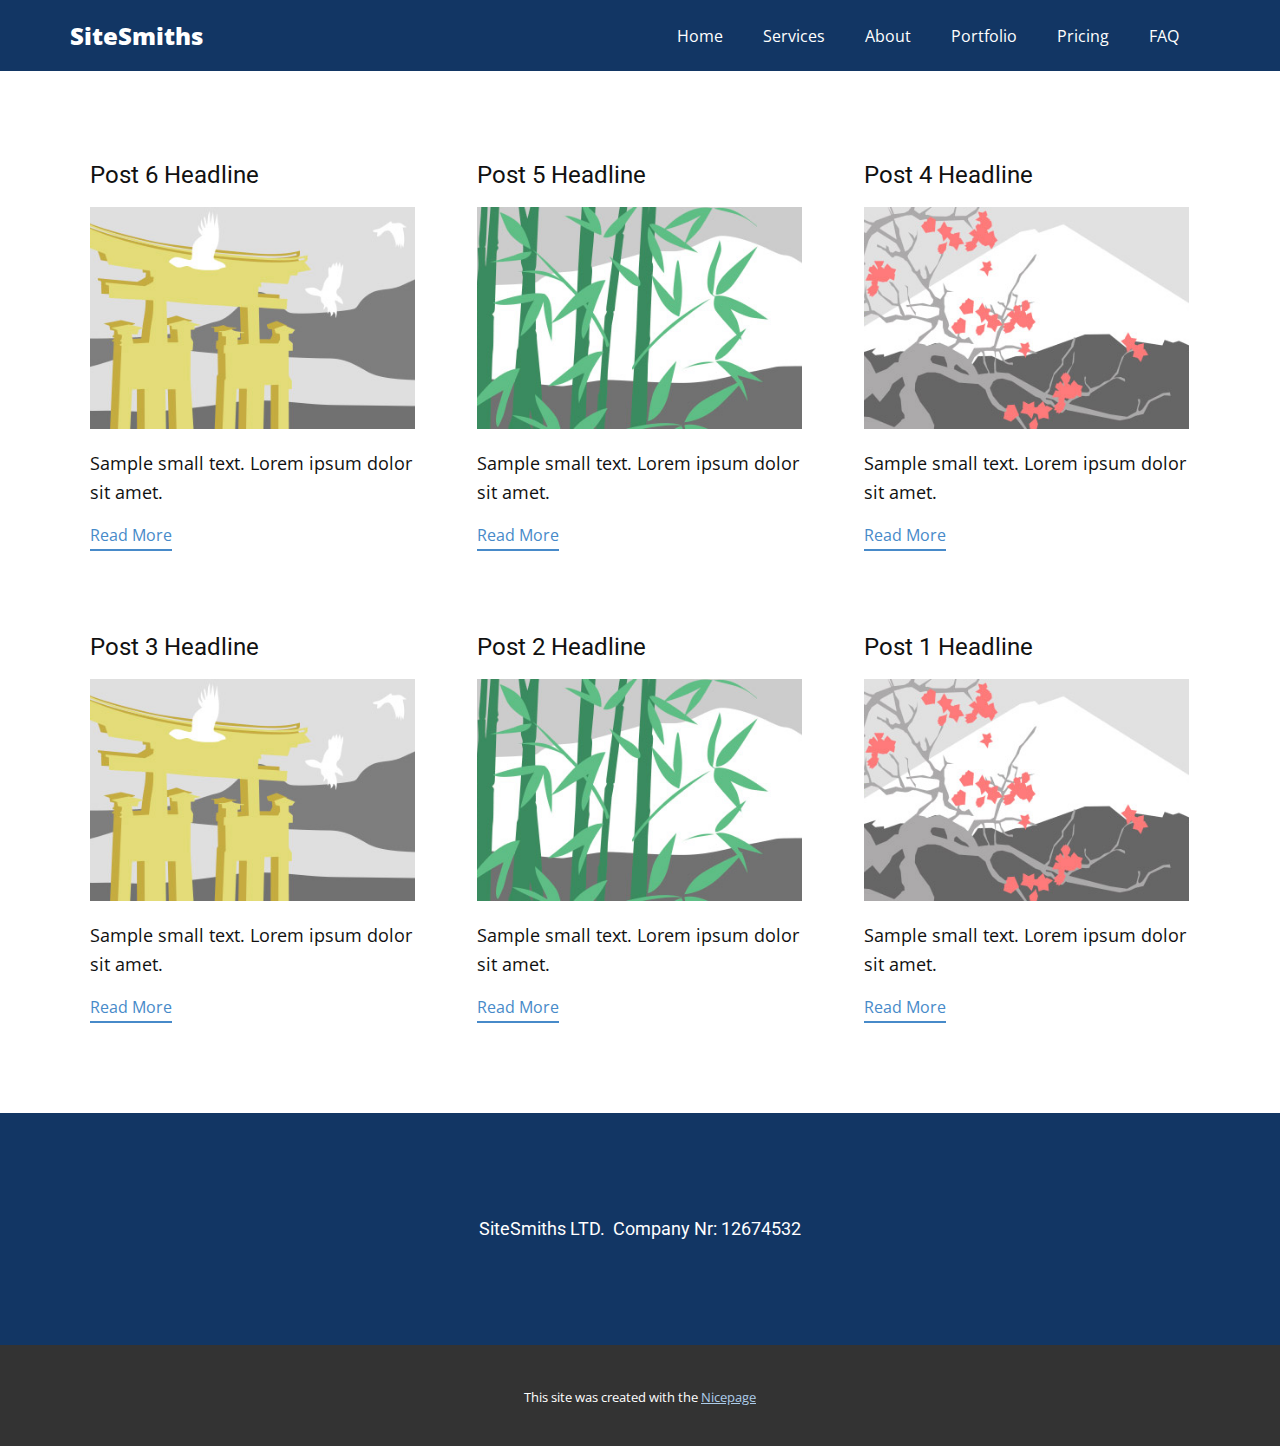
<file: blog/blog.html>
<!DOCTYPE html>
<html style="font-size: 16px;" lang="en-GB"><head>
    <meta name="viewport" content="width=device-width, initial-scale=1.0">
    <meta charset="utf-8">
    <meta name="keywords" content="Web Design Agency,
Web Development Services,
Creative Web Solutions,
Professional Website Design,
Digital Marketing Partner,
SEO Optimization,
Custom Web Development,
Responsive Design,
User-Centric Websites,
Online Branding Experts,">
    <meta name="description" content="BlueSite Creative Agency is your digital partner for stunning web design and development. Our expert team blends creativity with technology to craft websites that captivate, engage, and drive results. Explore our services today.">
    <title>Blog</title>
    <link rel="stylesheet" href="../nicepage.css" media="screen">
<link rel="stylesheet" href="../Blog-Template.css" media="screen">
    <script class="u-script" type="text/javascript" src="../jquery-1.9.1.min.js" defer=""></script>
    <script class="u-script" type="text/javascript" src="../nicepage.js" defer=""></script>
    <meta name="generator" content="Nicepage 6.20.0, nicepage.com">
    <link rel="icon" href="../images/favicon.png">
    <link id="u-theme-google-font" rel="stylesheet" href="https://fonts.googleapis.com/css?family=Roboto:100,100i,300,300i,400,400i,500,500i,700,700i,900,900i|Open+Sans:300,300i,400,400i,500,500i,600,600i,700,700i,800,800i">
    
    
    
    <script type="application/ld+json">{
		"@context": "http://schema.org",
		"@type": "Organization",
		"name": "WebSite5689570"
}</script>
    <meta name="theme-color" content="#478ac9">
  <!-- Open Graph Meta Tags for Social Media Sharing -->
<meta property="og:title" content="BlueSite Creative Agency">
<meta property="og:description" content="Crafting captivating web experiences that drive results. Your digital partner for stunning web design and development.">
<meta property="og:image" content="https://bluesite.alla.al/Screenshot%20from%202023-09-27%2012-45-37.png"> <!-- Replace with the actual URL of your image -->
<meta property="og:image:alt" content="BlueSite Creative Agency Preview">
<meta property="og:url" content="https://bluesite.alla.al"> <!-- Replace with the actual URL of your webpage -->
<meta property="og:type" content="website">
<meta property="og:locale" content="en_UK">
<meta property="og:site_name" content="BlueSite Creative Agency">
<meta name="twitter:card" content="summary_large_image">
<meta name="twitter:site" content="@BlueSiteAgency"><meta data-intl-tel-input-cdn-path="intlTelInput/"></head>
  <body data-path-to-root="./" data-include-products="false" class="u-body u-xl-mode" data-lang="en"><header class="u-clearfix u-custom-color-1 u-header u-sticky u-sticky-14a8 u-header" id="sec-36cc"><div class="u-clearfix u-sheet u-sheet-1">
        <p class="u-text u-text-default u-text-1">SiteSmiths</p>
        <nav class="u-menu u-menu-one-level u-offcanvas u-menu-1">
          <div class="menu-collapse" style="font-size: 1rem; letter-spacing: 0px;">
            <a class="u-button-style u-custom-left-right-menu-spacing u-custom-padding-bottom u-custom-top-bottom-menu-spacing u-nav-link u-text-active-palette-1-base u-text-hover-palette-2-base" href="#">
              <svg class="u-svg-link" viewBox="0 0 24 24"><use xlink:href="#menu-hamburger"></use></svg>
              <svg class="u-svg-content" version="1.1" id="menu-hamburger" viewBox="0 0 16 16" x="0px" y="0px" xmlns:xlink="http://www.w3.org/1999/xlink" xmlns="http://www.w3.org/2000/svg"><g><rect y="1" width="16" height="2"></rect><rect y="7" width="16" height="2"></rect><rect y="13" width="16" height="2"></rect>
</g></svg>
            </a>
          </div>
          <div class="u-custom-menu u-nav-container">
            <ul class="u-nav u-unstyled u-nav-1"><li class="u-nav-item"><a class="u-button-style u-nav-link u-text-active-palette-1-base u-text-hover-palette-2-base" href="../#carousel_b188" style="padding: 10px 20px;">Home</a>
</li><li class="u-nav-item"><a class="u-button-style u-nav-link u-text-active-palette-1-base u-text-hover-palette-2-base" href="../#sec-d864" style="padding: 10px 20px;">Services</a>
</li><li class="u-nav-item"><a class="u-button-style u-nav-link u-text-active-palette-1-base u-text-hover-palette-2-base" href="../#sec-e2e6" style="padding: 10px 20px;">About</a>
</li><li class="u-nav-item"><a class="u-button-style u-nav-link u-text-active-palette-1-base u-text-hover-palette-2-base" href="../#sec-0900" style="padding: 10px 20px;">Portfolio</a>
</li><li class="u-nav-item"><a class="u-button-style u-nav-link u-text-active-palette-1-base u-text-hover-palette-2-base" href="../#carousel_515c" style="padding: 10px 20px;">Pricing</a>
</li><li class="u-nav-item"><a class="u-button-style u-nav-link u-text-active-palette-1-base u-text-hover-palette-2-base" href="../#sec-4fda" style="padding: 10px 20px;">FAQ</a>
</li></ul>
          </div>
          <div class="u-custom-menu u-nav-container-collapse">
            <div class="u-black u-container-style u-inner-container-layout u-opacity u-opacity-95 u-sidenav">
              <div class="u-inner-container-layout u-sidenav-overflow">
                <div class="u-menu-close"></div>
                <ul class="u-align-center u-nav u-popupmenu-items u-unstyled u-nav-2"><li class="u-nav-item"><a class="u-button-style u-nav-link" href="../#carousel_b188">Home</a>
</li><li class="u-nav-item"><a class="u-button-style u-nav-link" href="../#sec-d864">Services</a>
</li><li class="u-nav-item"><a class="u-button-style u-nav-link" href="../#sec-e2e6">About</a>
</li><li class="u-nav-item"><a class="u-button-style u-nav-link" href="../#sec-0900">Portfolio</a>
</li><li class="u-nav-item"><a class="u-button-style u-nav-link" href="../#carousel_515c">Pricing</a>
</li><li class="u-nav-item"><a class="u-button-style u-nav-link" href="../#sec-4fda">FAQ</a>
</li></ul>
              </div>
            </div>
            <div class="u-black u-menu-overlay u-opacity u-opacity-70"></div>
          </div>
        </nav>
      </div><style class="u-sticky-style" data-style-id="14a8">.u-sticky-fixed.u-sticky-14a8, .u-body.u-sticky-fixed .u-sticky-14a8 {
box-shadow: 0px 2px 8px 0px rgba(128,128,128,1) !important
}</style></header>
    <section class="u-clearfix u-section-1" id="sec-e0b2">
      <div class="u-clearfix u-sheet u-valign-middle u-sheet-1"><!--blog--><!--blog_options_json--><!--{"type":"Recent","source":"","tags":"","count":""}--><!--/blog_options_json-->
        <div class="u-blog u-expanded-width u-repeater u-repeater-1"><!--blog_post-->
          <div class="u-blog-post u-container-style u-repeater-item u-white u-repeater-item-1">
            <div class="u-container-layout u-similar-container u-valign-top u-container-layout-1"><!--blog_post_header-->
              <h4 class="u-blog-control u-text u-text-1">
                <a class="u-post-header-link" href="../blog/post-5.html">Post 6 Headline</a>
              </h4><!--/blog_post_header--><!--blog_post_image-->
              <a class="u-post-header-link" href="../blog/post-5.html"><img alt="" class="u-blog-control u-expanded-width u-image u-image-default u-image-1" src="../images/8ad73f3c.jpeg"></a><!--/blog_post_image--><!--blog_post_content-->
              <div class="u-blog-control u-post-content u-text u-text-2 fr-view">Sample small text. Lorem ipsum dolor sit amet.</div><!--/blog_post_content--><!--blog_post_readmore-->
              <a href="../blog/post-5.html" class="u-blog-control u-border-2 u-border-palette-1-base u-btn u-btn-rectangle u-button-style u-none u-btn-1"><!--blog_post_readmore_content--><!--options_json--><!--{"content":"","defaultValue":"Read More"}--><!--/options_json-->Read More<!--/blog_post_readmore_content--></a><!--/blog_post_readmore-->
            </div>
          </div><div class="u-blog-post u-container-style u-repeater-item u-video-cover u-white">
            <div class="u-container-layout u-similar-container u-valign-top u-container-layout-2"><!--blog_post_header-->
              <h4 class="u-blog-control u-text u-text-3">
                <a class="u-post-header-link" href="../blog/post-4.html">Post 5 Headline</a>
              </h4><!--/blog_post_header--><!--blog_post_image-->
              <a class="u-post-header-link" href="../blog/post-4.html"><img alt="" class="u-blog-control u-expanded-width u-image u-image-default u-image-2" src="../images/68f64b9d.jpeg"></a><!--/blog_post_image--><!--blog_post_content-->
              <div class="u-blog-control u-post-content u-text u-text-4 fr-view">Sample small text. Lorem ipsum dolor sit amet.</div><!--/blog_post_content--><!--blog_post_readmore-->
              <a href="../blog/post-4.html" class="u-blog-control u-border-2 u-border-palette-1-base u-btn u-btn-rectangle u-button-style u-none u-btn-2"><!--blog_post_readmore_content--><!--options_json--><!--{"content":"","defaultValue":"Read More"}--><!--/options_json-->Read More<!--/blog_post_readmore_content--></a><!--/blog_post_readmore-->
            </div>
          </div><div class="u-blog-post u-container-style u-repeater-item u-video-cover u-white">
            <div class="u-container-layout u-similar-container u-valign-top u-container-layout-3"><!--blog_post_header-->
              <h4 class="u-blog-control u-text u-text-5">
                <a class="u-post-header-link" href="../blog/post-3.html">Post 4 Headline</a>
              </h4><!--/blog_post_header--><!--blog_post_image-->
              <a class="u-post-header-link" href="../blog/post-3.html"><img alt="" class="u-blog-control u-expanded-width u-image u-image-default u-image-3" src="../images/0fd3416c.jpeg"></a><!--/blog_post_image--><!--blog_post_content-->
              <div class="u-blog-control u-post-content u-text u-text-6 fr-view">Sample small text. Lorem ipsum dolor sit amet.</div><!--/blog_post_content--><!--blog_post_readmore-->
              <a href="../blog/post-3.html" class="u-blog-control u-border-2 u-border-palette-1-base u-btn u-btn-rectangle u-button-style u-none u-btn-3"><!--blog_post_readmore_content--><!--options_json--><!--{"content":"","defaultValue":"Read More"}--><!--/options_json-->Read More<!--/blog_post_readmore_content--></a><!--/blog_post_readmore-->
            </div>
          </div><div class="u-blog-post u-container-style u-repeater-item u-white u-repeater-item-1">
            <div class="u-container-layout u-similar-container u-valign-top u-container-layout-1"><!--blog_post_header-->
              <h4 class="u-blog-control u-text u-text-1">
                <a class="u-post-header-link" href="../blog/post-2.html">Post 3 Headline</a>
              </h4><!--/blog_post_header--><!--blog_post_image-->
              <a class="u-post-header-link" href="../blog/post-2.html"><img alt="" class="u-blog-control u-expanded-width u-image u-image-default u-image-1" src="../images/8ad73f3c.jpeg"></a><!--/blog_post_image--><!--blog_post_content-->
              <div class="u-blog-control u-post-content u-text u-text-2 fr-view">Sample small text. Lorem ipsum dolor sit amet.</div><!--/blog_post_content--><!--blog_post_readmore-->
              <a href="../blog/post-2.html" class="u-blog-control u-border-2 u-border-palette-1-base u-btn u-btn-rectangle u-button-style u-none u-btn-1"><!--blog_post_readmore_content--><!--options_json--><!--{"content":"","defaultValue":"Read More"}--><!--/options_json-->Read More<!--/blog_post_readmore_content--></a><!--/blog_post_readmore-->
            </div>
          </div><div class="u-blog-post u-container-style u-repeater-item u-video-cover u-white">
            <div class="u-container-layout u-similar-container u-valign-top u-container-layout-2"><!--blog_post_header-->
              <h4 class="u-blog-control u-text u-text-3">
                <a class="u-post-header-link" href="../blog/post-1.html">Post 2 Headline</a>
              </h4><!--/blog_post_header--><!--blog_post_image-->
              <a class="u-post-header-link" href="../blog/post-1.html"><img alt="" class="u-blog-control u-expanded-width u-image u-image-default u-image-2" src="../images/68f64b9d.jpeg"></a><!--/blog_post_image--><!--blog_post_content-->
              <div class="u-blog-control u-post-content u-text u-text-4 fr-view">Sample small text. Lorem ipsum dolor sit amet.</div><!--/blog_post_content--><!--blog_post_readmore-->
              <a href="../blog/post-1.html" class="u-blog-control u-border-2 u-border-palette-1-base u-btn u-btn-rectangle u-button-style u-none u-btn-2"><!--blog_post_readmore_content--><!--options_json--><!--{"content":"","defaultValue":"Read More"}--><!--/options_json-->Read More<!--/blog_post_readmore_content--></a><!--/blog_post_readmore-->
            </div>
          </div><div class="u-blog-post u-container-style u-repeater-item u-video-cover u-white">
            <div class="u-container-layout u-similar-container u-valign-top u-container-layout-3"><!--blog_post_header-->
              <h4 class="u-blog-control u-text u-text-5">
                <a class="u-post-header-link" href="../blog/post.html">Post 1 Headline</a>
              </h4><!--/blog_post_header--><!--blog_post_image-->
              <a class="u-post-header-link" href="../blog/post.html"><img alt="" class="u-blog-control u-expanded-width u-image u-image-default u-image-3" src="../images/0fd3416c.jpeg"></a><!--/blog_post_image--><!--blog_post_content-->
              <div class="u-blog-control u-post-content u-text u-text-6 fr-view">Sample small text. Lorem ipsum dolor sit amet.</div><!--/blog_post_content--><!--blog_post_readmore-->
              <a href="../blog/post.html" class="u-blog-control u-border-2 u-border-palette-1-base u-btn u-btn-rectangle u-button-style u-none u-btn-3"><!--blog_post_readmore_content--><!--options_json--><!--{"content":"","defaultValue":"Read More"}--><!--/options_json-->Read More<!--/blog_post_readmore_content--></a><!--/blog_post_readmore-->
            </div>
          </div><!--/blog_post--><!--blog_post-->
          <!--/blog_post--><!--blog_post-->
          <!--/blog_post-->
        </div><!--/blog-->
      </div>
    </section>
    
    
    
    <footer class="u-clearfix u-custom-color-1 u-footer" id="sec-1cb5"><div class="u-clearfix u-sheet u-sheet-1">
        <div class="data-layout-selected u-clearfix u-expanded-width u-gutter-30 u-layout-wrap u-layout-wrap-1">
          <div class="u-gutter-0 u-layout">
            <div class="u-layout-row">
              <div class="u-align-center-sm u-align-center-xs u-align-left-md u-align-left-xl u-container-style u-layout-cell u-left-cell u-size-20 u-size-30-md u-layout-cell-1">
                <div class="u-container-layout u-container-layout-1"></div>
              </div>
              <div class="u-align-center-sm u-align-right-md u-container-align-center u-container-style u-layout-cell u-size-20 u-size-30-md u-layout-cell-2">
                <div class="u-container-layout u-valign-middle u-container-layout-2">
                  <h6 class="u-align-center u-text u-text-default u-text-1">SiteSmiths LTD.&nbsp; Company Nr:&nbsp;12674532</h6>
                </div>
              </div>
              <div class="u-align-center-sm u-align-center-xs u-align-left-md u-align-right-lg u-align-right-xl u-container-style u-layout-cell u-right-cell u-size-20 u-size-30-md u-layout-cell-3">
                <div class="u-container-layout u-container-layout-3"></div>
              </div>
            </div>
          </div>
        </div>
      </div></footer>
    <section class="u-backlink u-clearfix u-grey-80">
      <p class="u-text">
        <span>This site was created with the </span>
        <a class="u-link" href="https://nicepage.com/" target="_blank" rel="nofollow">
          <span>Nicepage</span>
        </a>
      </p>
    </section>
  
</body></html>
</file>
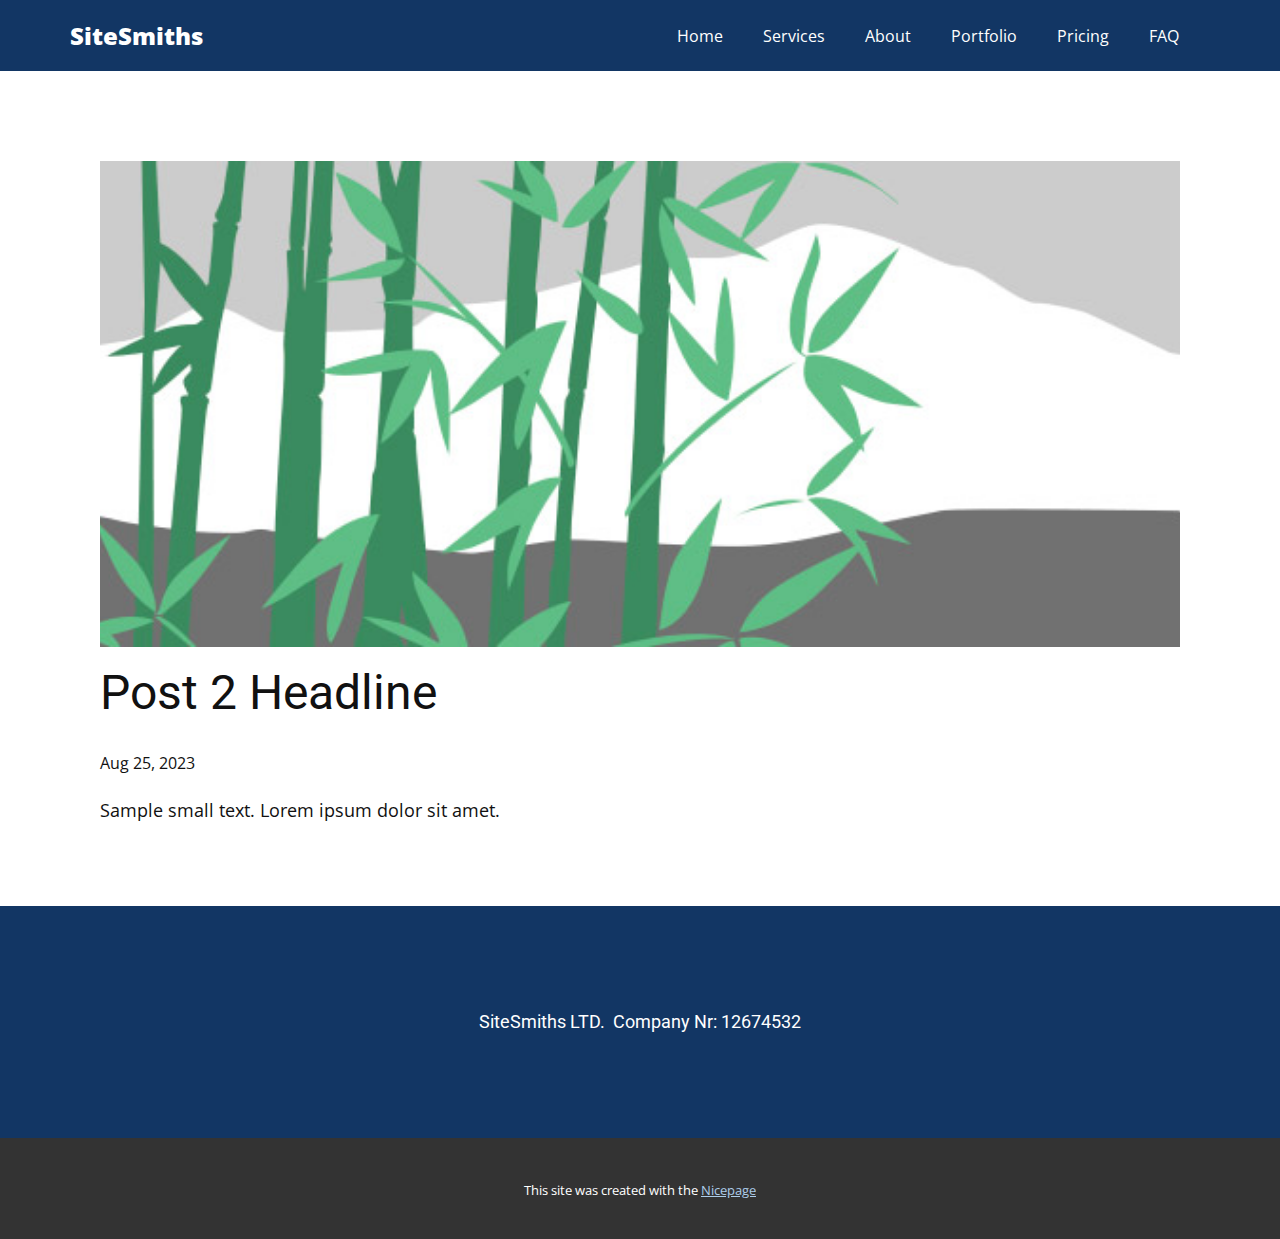
<file: blog/post-1.html>
<!DOCTYPE html>
<html style="font-size: 16px;" lang="en-GB"><head>
    <meta name="viewport" content="width=device-width, initial-scale=1.0">
    <meta charset="utf-8">
    <meta name="keywords" content="Post 6 Headline">
    <meta name="description" content="BlueSite Creative Agency is your digital partner for stunning web design and development. Our expert team blends creativity with technology to craft websites that captivate, engage, and drive results. Explore our services today.">
    <title>Post 2 Headline</title>
    <link rel="stylesheet" href="../nicepage.css" media="screen">
<link rel="stylesheet" href="../Post-Template.css" media="screen">
    <script class="u-script" type="text/javascript" src="../jquery-1.9.1.min.js" defer=""></script>
    <script class="u-script" type="text/javascript" src="../nicepage.js" defer=""></script>
    <meta name="generator" content="Nicepage 6.20.0, nicepage.com">
    <link rel="icon" href="../images/favicon.png">
    <link id="u-theme-google-font" rel="stylesheet" href="https://fonts.googleapis.com/css?family=Roboto:100,100i,300,300i,400,400i,500,500i,700,700i,900,900i|Open+Sans:300,300i,400,400i,500,500i,600,600i,700,700i,800,800i">
    
    
    
    <script type="application/ld+json">{
		"@context": "http://schema.org",
		"@type": "Organization",
		"name": "WebSite5689570"
}</script>
    <meta name="theme-color" content="#478ac9">
  <!-- Open Graph Meta Tags for Social Media Sharing -->
<meta property="og:title" content="BlueSite Creative Agency">
<meta property="og:description" content="Crafting captivating web experiences that drive results. Your digital partner for stunning web design and development.">
<meta property="og:image" content="https://bluesite.alla.al/Screenshot%20from%202023-09-27%2012-45-37.png"> <!-- Replace with the actual URL of your image -->
<meta property="og:image:alt" content="BlueSite Creative Agency Preview">
<meta property="og:url" content="https://bluesite.alla.al"> <!-- Replace with the actual URL of your webpage -->
<meta property="og:type" content="website">
<meta property="og:locale" content="en_UK">
<meta property="og:site_name" content="BlueSite Creative Agency">
<meta name="twitter:card" content="summary_large_image">
<meta name="twitter:site" content="@BlueSiteAgency"><meta data-intl-tel-input-cdn-path="intlTelInput/"></head>
  <body data-path-to-root="./" data-include-products="false" class="u-body u-xl-mode" data-lang="en"><header class="u-clearfix u-custom-color-1 u-header u-sticky u-sticky-14a8 u-header" id="sec-36cc"><div class="u-clearfix u-sheet u-sheet-1">
        <p class="u-text u-text-default u-text-1">SiteSmiths</p>
        <nav class="u-menu u-menu-one-level u-offcanvas u-menu-1">
          <div class="menu-collapse" style="font-size: 1rem; letter-spacing: 0px;">
            <a class="u-button-style u-custom-left-right-menu-spacing u-custom-padding-bottom u-custom-top-bottom-menu-spacing u-nav-link u-text-active-palette-1-base u-text-hover-palette-2-base" href="#">
              <svg class="u-svg-link" viewBox="0 0 24 24"><use xlink:href="#menu-hamburger"></use></svg>
              <svg class="u-svg-content" version="1.1" id="menu-hamburger" viewBox="0 0 16 16" x="0px" y="0px" xmlns:xlink="http://www.w3.org/1999/xlink" xmlns="http://www.w3.org/2000/svg"><g><rect y="1" width="16" height="2"></rect><rect y="7" width="16" height="2"></rect><rect y="13" width="16" height="2"></rect>
</g></svg>
            </a>
          </div>
          <div class="u-custom-menu u-nav-container">
            <ul class="u-nav u-unstyled u-nav-1"><li class="u-nav-item"><a class="u-button-style u-nav-link u-text-active-palette-1-base u-text-hover-palette-2-base" href="../#carousel_b188" style="padding: 10px 20px;">Home</a>
</li><li class="u-nav-item"><a class="u-button-style u-nav-link u-text-active-palette-1-base u-text-hover-palette-2-base" href="../#sec-d864" style="padding: 10px 20px;">Services</a>
</li><li class="u-nav-item"><a class="u-button-style u-nav-link u-text-active-palette-1-base u-text-hover-palette-2-base" href="../#sec-e2e6" style="padding: 10px 20px;">About</a>
</li><li class="u-nav-item"><a class="u-button-style u-nav-link u-text-active-palette-1-base u-text-hover-palette-2-base" href="../#sec-0900" style="padding: 10px 20px;">Portfolio</a>
</li><li class="u-nav-item"><a class="u-button-style u-nav-link u-text-active-palette-1-base u-text-hover-palette-2-base" href="../#carousel_515c" style="padding: 10px 20px;">Pricing</a>
</li><li class="u-nav-item"><a class="u-button-style u-nav-link u-text-active-palette-1-base u-text-hover-palette-2-base" href="../#sec-4fda" style="padding: 10px 20px;">FAQ</a>
</li></ul>
          </div>
          <div class="u-custom-menu u-nav-container-collapse">
            <div class="u-black u-container-style u-inner-container-layout u-opacity u-opacity-95 u-sidenav">
              <div class="u-inner-container-layout u-sidenav-overflow">
                <div class="u-menu-close"></div>
                <ul class="u-align-center u-nav u-popupmenu-items u-unstyled u-nav-2"><li class="u-nav-item"><a class="u-button-style u-nav-link" href="../#carousel_b188">Home</a>
</li><li class="u-nav-item"><a class="u-button-style u-nav-link" href="../#sec-d864">Services</a>
</li><li class="u-nav-item"><a class="u-button-style u-nav-link" href="../#sec-e2e6">About</a>
</li><li class="u-nav-item"><a class="u-button-style u-nav-link" href="../#sec-0900">Portfolio</a>
</li><li class="u-nav-item"><a class="u-button-style u-nav-link" href="../#carousel_515c">Pricing</a>
</li><li class="u-nav-item"><a class="u-button-style u-nav-link" href="../#sec-4fda">FAQ</a>
</li></ul>
              </div>
            </div>
            <div class="u-black u-menu-overlay u-opacity u-opacity-70"></div>
          </div>
        </nav>
      </div><style class="u-sticky-style" data-style-id="14a8">.u-sticky-fixed.u-sticky-14a8, .u-body.u-sticky-fixed .u-sticky-14a8 {
box-shadow: 0px 2px 8px 0px rgba(128,128,128,1) !important
}</style></header>
    <section class="u-align-center u-clearfix u-section-1" id="sec-502c">
      <div class="u-clearfix u-sheet u-valign-middle-md u-valign-middle-sm u-valign-middle-xs u-sheet-1"><!--post_details--><!--post_details_options_json--><!--{"source":""}--><!--/post_details_options_json--><!--blog_post-->
        <div class="u-container-style u-expanded-width u-post-details u-post-details-1">
          <div class="u-container-layout u-valign-middle u-container-layout-1"><!--blog_post_image-->
            <img alt="" class="u-blog-control u-expanded-width u-image u-image-default u-image-1" src="../images/68f64b9d.jpeg"><!--/blog_post_image--><!--blog_post_header-->
            <h2 class="u-blog-control u-text u-text-1">Post 2 Headline</h2><!--/blog_post_header--><!--blog_post_metadata-->
            <div class="u-blog-control u-metadata u-metadata-1"><!--blog_post_metadata_date-->
              <span class="u-meta-date u-meta-icon">Aug 25, 2023</span><!--/blog_post_metadata_date--><!--blog_post_metadata_category-->
              <!--/blog_post_metadata_category--><!--blog_post_metadata_comments-->
              <!--/blog_post_metadata_comments-->
            </div><!--/blog_post_metadata--><!--blog_post_content-->
            <div class="u-align-justify u-blog-control u-post-content u-text u-text-2 fr-view">
  Sample small text. Lorem ipsum dolor sit amet.
  </div><!--/blog_post_content-->
          </div>
        </div><!--/blog_post--><!--/post_details-->
      </div>
    </section>
    
    
    
    <footer class="u-clearfix u-custom-color-1 u-footer" id="sec-1cb5"><div class="u-clearfix u-sheet u-sheet-1">
        <div class="data-layout-selected u-clearfix u-expanded-width u-gutter-30 u-layout-wrap u-layout-wrap-1">
          <div class="u-gutter-0 u-layout">
            <div class="u-layout-row">
              <div class="u-align-center-sm u-align-center-xs u-align-left-md u-align-left-xl u-container-style u-layout-cell u-left-cell u-size-20 u-size-30-md u-layout-cell-1">
                <div class="u-container-layout u-container-layout-1"></div>
              </div>
              <div class="u-align-center-sm u-align-right-md u-container-align-center u-container-style u-layout-cell u-size-20 u-size-30-md u-layout-cell-2">
                <div class="u-container-layout u-valign-middle u-container-layout-2">
                  <h6 class="u-align-center u-text u-text-default u-text-1">SiteSmiths LTD.&nbsp; Company Nr:&nbsp;12674532</h6>
                </div>
              </div>
              <div class="u-align-center-sm u-align-center-xs u-align-left-md u-align-right-lg u-align-right-xl u-container-style u-layout-cell u-right-cell u-size-20 u-size-30-md u-layout-cell-3">
                <div class="u-container-layout u-container-layout-3"></div>
              </div>
            </div>
          </div>
        </div>
      </div></footer>
    <section class="u-backlink u-clearfix u-grey-80">
      <p class="u-text">
        <span>This site was created with the </span>
        <a class="u-link" href="https://nicepage.com/" target="_blank" rel="nofollow">
          <span>Nicepage</span>
        </a>
      </p>
    </section>
  
</body></html>
</file>
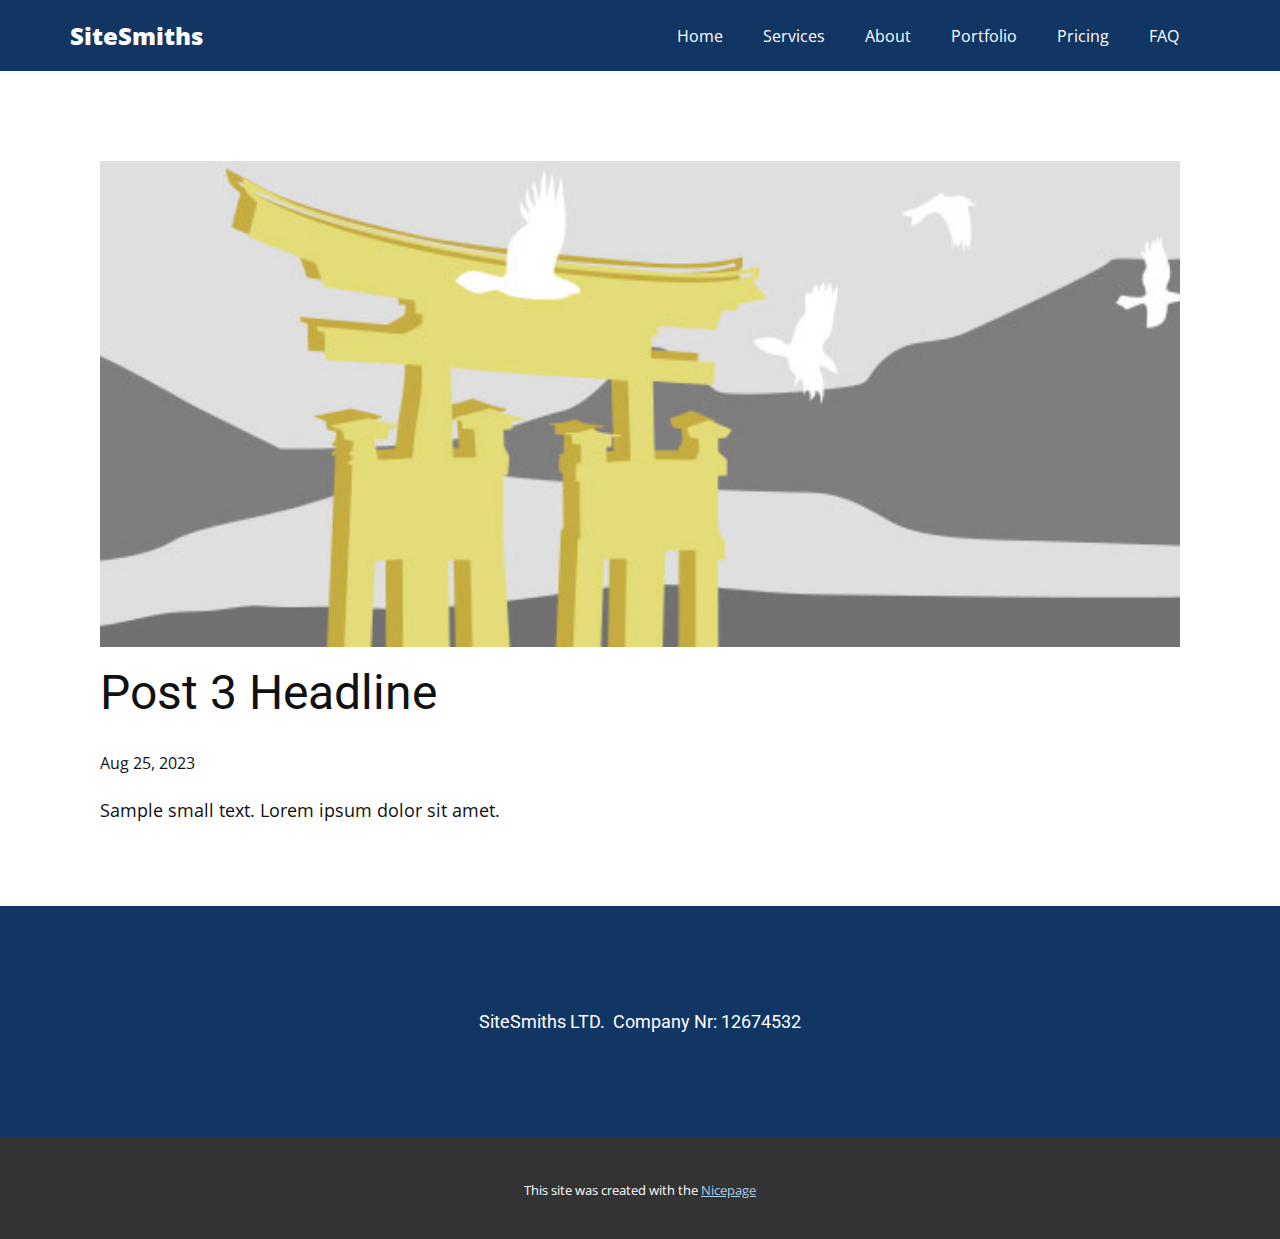
<file: blog/post-2.html>
<!DOCTYPE html>
<html style="font-size: 16px;" lang="en-GB"><head>
    <meta name="viewport" content="width=device-width, initial-scale=1.0">
    <meta charset="utf-8">
    <meta name="keywords" content="Post 6 Headline">
    <meta name="description" content="BlueSite Creative Agency is your digital partner for stunning web design and development. Our expert team blends creativity with technology to craft websites that captivate, engage, and drive results. Explore our services today.">
    <title>Post 3 Headline</title>
    <link rel="stylesheet" href="../nicepage.css" media="screen">
<link rel="stylesheet" href="../Post-Template.css" media="screen">
    <script class="u-script" type="text/javascript" src="../jquery-1.9.1.min.js" defer=""></script>
    <script class="u-script" type="text/javascript" src="../nicepage.js" defer=""></script>
    <meta name="generator" content="Nicepage 6.20.0, nicepage.com">
    <link rel="icon" href="../images/favicon.png">
    <link id="u-theme-google-font" rel="stylesheet" href="https://fonts.googleapis.com/css?family=Roboto:100,100i,300,300i,400,400i,500,500i,700,700i,900,900i|Open+Sans:300,300i,400,400i,500,500i,600,600i,700,700i,800,800i">
    
    
    
    <script type="application/ld+json">{
		"@context": "http://schema.org",
		"@type": "Organization",
		"name": "WebSite5689570"
}</script>
    <meta name="theme-color" content="#478ac9">
  <!-- Open Graph Meta Tags for Social Media Sharing -->
<meta property="og:title" content="BlueSite Creative Agency">
<meta property="og:description" content="Crafting captivating web experiences that drive results. Your digital partner for stunning web design and development.">
<meta property="og:image" content="https://bluesite.alla.al/Screenshot%20from%202023-09-27%2012-45-37.png"> <!-- Replace with the actual URL of your image -->
<meta property="og:image:alt" content="BlueSite Creative Agency Preview">
<meta property="og:url" content="https://bluesite.alla.al"> <!-- Replace with the actual URL of your webpage -->
<meta property="og:type" content="website">
<meta property="og:locale" content="en_UK">
<meta property="og:site_name" content="BlueSite Creative Agency">
<meta name="twitter:card" content="summary_large_image">
<meta name="twitter:site" content="@BlueSiteAgency"><meta data-intl-tel-input-cdn-path="intlTelInput/"></head>
  <body data-path-to-root="./" data-include-products="false" class="u-body u-xl-mode" data-lang="en"><header class="u-clearfix u-custom-color-1 u-header u-sticky u-sticky-14a8 u-header" id="sec-36cc"><div class="u-clearfix u-sheet u-sheet-1">
        <p class="u-text u-text-default u-text-1">SiteSmiths</p>
        <nav class="u-menu u-menu-one-level u-offcanvas u-menu-1">
          <div class="menu-collapse" style="font-size: 1rem; letter-spacing: 0px;">
            <a class="u-button-style u-custom-left-right-menu-spacing u-custom-padding-bottom u-custom-top-bottom-menu-spacing u-nav-link u-text-active-palette-1-base u-text-hover-palette-2-base" href="#">
              <svg class="u-svg-link" viewBox="0 0 24 24"><use xlink:href="#menu-hamburger"></use></svg>
              <svg class="u-svg-content" version="1.1" id="menu-hamburger" viewBox="0 0 16 16" x="0px" y="0px" xmlns:xlink="http://www.w3.org/1999/xlink" xmlns="http://www.w3.org/2000/svg"><g><rect y="1" width="16" height="2"></rect><rect y="7" width="16" height="2"></rect><rect y="13" width="16" height="2"></rect>
</g></svg>
            </a>
          </div>
          <div class="u-custom-menu u-nav-container">
            <ul class="u-nav u-unstyled u-nav-1"><li class="u-nav-item"><a class="u-button-style u-nav-link u-text-active-palette-1-base u-text-hover-palette-2-base" href="../#carousel_b188" style="padding: 10px 20px;">Home</a>
</li><li class="u-nav-item"><a class="u-button-style u-nav-link u-text-active-palette-1-base u-text-hover-palette-2-base" href="../#sec-d864" style="padding: 10px 20px;">Services</a>
</li><li class="u-nav-item"><a class="u-button-style u-nav-link u-text-active-palette-1-base u-text-hover-palette-2-base" href="../#sec-e2e6" style="padding: 10px 20px;">About</a>
</li><li class="u-nav-item"><a class="u-button-style u-nav-link u-text-active-palette-1-base u-text-hover-palette-2-base" href="../#sec-0900" style="padding: 10px 20px;">Portfolio</a>
</li><li class="u-nav-item"><a class="u-button-style u-nav-link u-text-active-palette-1-base u-text-hover-palette-2-base" href="../#carousel_515c" style="padding: 10px 20px;">Pricing</a>
</li><li class="u-nav-item"><a class="u-button-style u-nav-link u-text-active-palette-1-base u-text-hover-palette-2-base" href="../#sec-4fda" style="padding: 10px 20px;">FAQ</a>
</li></ul>
          </div>
          <div class="u-custom-menu u-nav-container-collapse">
            <div class="u-black u-container-style u-inner-container-layout u-opacity u-opacity-95 u-sidenav">
              <div class="u-inner-container-layout u-sidenav-overflow">
                <div class="u-menu-close"></div>
                <ul class="u-align-center u-nav u-popupmenu-items u-unstyled u-nav-2"><li class="u-nav-item"><a class="u-button-style u-nav-link" href="../#carousel_b188">Home</a>
</li><li class="u-nav-item"><a class="u-button-style u-nav-link" href="../#sec-d864">Services</a>
</li><li class="u-nav-item"><a class="u-button-style u-nav-link" href="../#sec-e2e6">About</a>
</li><li class="u-nav-item"><a class="u-button-style u-nav-link" href="../#sec-0900">Portfolio</a>
</li><li class="u-nav-item"><a class="u-button-style u-nav-link" href="../#carousel_515c">Pricing</a>
</li><li class="u-nav-item"><a class="u-button-style u-nav-link" href="../#sec-4fda">FAQ</a>
</li></ul>
              </div>
            </div>
            <div class="u-black u-menu-overlay u-opacity u-opacity-70"></div>
          </div>
        </nav>
      </div><style class="u-sticky-style" data-style-id="14a8">.u-sticky-fixed.u-sticky-14a8, .u-body.u-sticky-fixed .u-sticky-14a8 {
box-shadow: 0px 2px 8px 0px rgba(128,128,128,1) !important
}</style></header>
    <section class="u-align-center u-clearfix u-section-1" id="sec-502c">
      <div class="u-clearfix u-sheet u-valign-middle-md u-valign-middle-sm u-valign-middle-xs u-sheet-1"><!--post_details--><!--post_details_options_json--><!--{"source":""}--><!--/post_details_options_json--><!--blog_post-->
        <div class="u-container-style u-expanded-width u-post-details u-post-details-1">
          <div class="u-container-layout u-valign-middle u-container-layout-1"><!--blog_post_image-->
            <img alt="" class="u-blog-control u-expanded-width u-image u-image-default u-image-1" src="../images/8ad73f3c.jpeg"><!--/blog_post_image--><!--blog_post_header-->
            <h2 class="u-blog-control u-text u-text-1">Post 3 Headline</h2><!--/blog_post_header--><!--blog_post_metadata-->
            <div class="u-blog-control u-metadata u-metadata-1"><!--blog_post_metadata_date-->
              <span class="u-meta-date u-meta-icon">Aug 25, 2023</span><!--/blog_post_metadata_date--><!--blog_post_metadata_category-->
              <!--/blog_post_metadata_category--><!--blog_post_metadata_comments-->
              <!--/blog_post_metadata_comments-->
            </div><!--/blog_post_metadata--><!--blog_post_content-->
            <div class="u-align-justify u-blog-control u-post-content u-text u-text-2 fr-view">
  Sample small text. Lorem ipsum dolor sit amet.
  </div><!--/blog_post_content-->
          </div>
        </div><!--/blog_post--><!--/post_details-->
      </div>
    </section>
    
    
    
    <footer class="u-clearfix u-custom-color-1 u-footer" id="sec-1cb5"><div class="u-clearfix u-sheet u-sheet-1">
        <div class="data-layout-selected u-clearfix u-expanded-width u-gutter-30 u-layout-wrap u-layout-wrap-1">
          <div class="u-gutter-0 u-layout">
            <div class="u-layout-row">
              <div class="u-align-center-sm u-align-center-xs u-align-left-md u-align-left-xl u-container-style u-layout-cell u-left-cell u-size-20 u-size-30-md u-layout-cell-1">
                <div class="u-container-layout u-container-layout-1"></div>
              </div>
              <div class="u-align-center-sm u-align-right-md u-container-align-center u-container-style u-layout-cell u-size-20 u-size-30-md u-layout-cell-2">
                <div class="u-container-layout u-valign-middle u-container-layout-2">
                  <h6 class="u-align-center u-text u-text-default u-text-1">SiteSmiths LTD.&nbsp; Company Nr:&nbsp;12674532</h6>
                </div>
              </div>
              <div class="u-align-center-sm u-align-center-xs u-align-left-md u-align-right-lg u-align-right-xl u-container-style u-layout-cell u-right-cell u-size-20 u-size-30-md u-layout-cell-3">
                <div class="u-container-layout u-container-layout-3"></div>
              </div>
            </div>
          </div>
        </div>
      </div></footer>
    <section class="u-backlink u-clearfix u-grey-80">
      <p class="u-text">
        <span>This site was created with the </span>
        <a class="u-link" href="https://nicepage.com/" target="_blank" rel="nofollow">
          <span>Nicepage</span>
        </a>
      </p>
    </section>
  
</body></html>
</file>
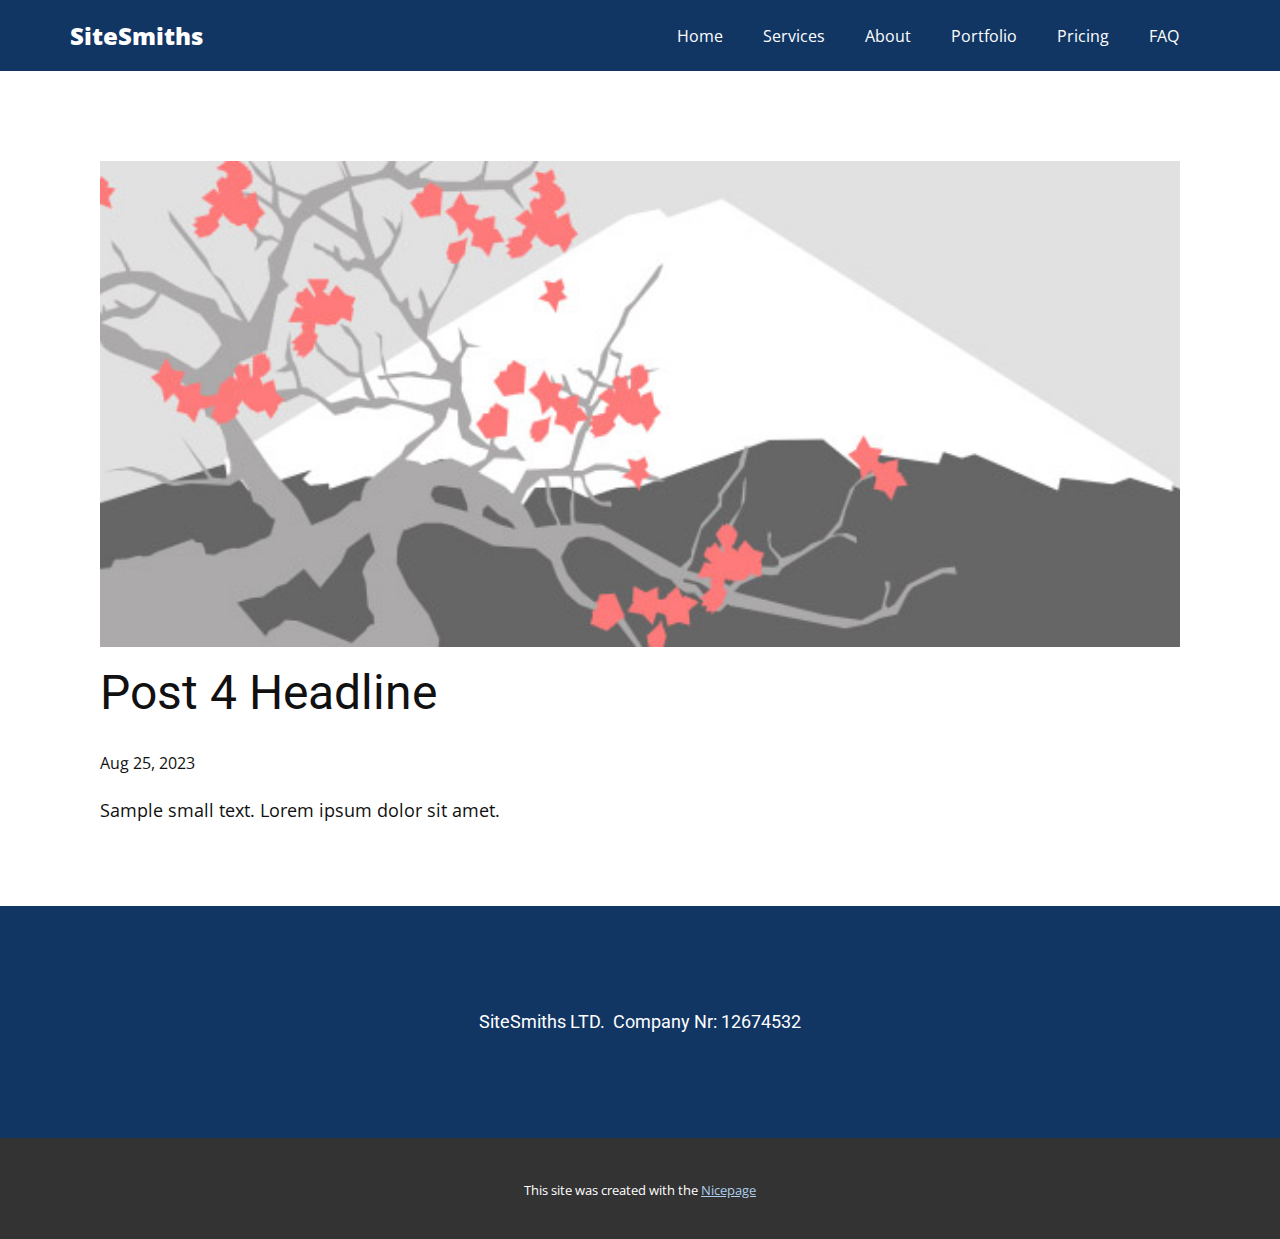
<file: blog/post-3.html>
<!DOCTYPE html>
<html style="font-size: 16px;" lang="en-GB"><head>
    <meta name="viewport" content="width=device-width, initial-scale=1.0">
    <meta charset="utf-8">
    <meta name="keywords" content="Post 6 Headline">
    <meta name="description" content="BlueSite Creative Agency is your digital partner for stunning web design and development. Our expert team blends creativity with technology to craft websites that captivate, engage, and drive results. Explore our services today.">
    <title>Post 4 Headline</title>
    <link rel="stylesheet" href="../nicepage.css" media="screen">
<link rel="stylesheet" href="../Post-Template.css" media="screen">
    <script class="u-script" type="text/javascript" src="../jquery-1.9.1.min.js" defer=""></script>
    <script class="u-script" type="text/javascript" src="../nicepage.js" defer=""></script>
    <meta name="generator" content="Nicepage 6.20.0, nicepage.com">
    <link rel="icon" href="../images/favicon.png">
    <link id="u-theme-google-font" rel="stylesheet" href="https://fonts.googleapis.com/css?family=Roboto:100,100i,300,300i,400,400i,500,500i,700,700i,900,900i|Open+Sans:300,300i,400,400i,500,500i,600,600i,700,700i,800,800i">
    
    
    
    <script type="application/ld+json">{
		"@context": "http://schema.org",
		"@type": "Organization",
		"name": "WebSite5689570"
}</script>
    <meta name="theme-color" content="#478ac9">
  <!-- Open Graph Meta Tags for Social Media Sharing -->
<meta property="og:title" content="BlueSite Creative Agency">
<meta property="og:description" content="Crafting captivating web experiences that drive results. Your digital partner for stunning web design and development.">
<meta property="og:image" content="https://bluesite.alla.al/Screenshot%20from%202023-09-27%2012-45-37.png"> <!-- Replace with the actual URL of your image -->
<meta property="og:image:alt" content="BlueSite Creative Agency Preview">
<meta property="og:url" content="https://bluesite.alla.al"> <!-- Replace with the actual URL of your webpage -->
<meta property="og:type" content="website">
<meta property="og:locale" content="en_UK">
<meta property="og:site_name" content="BlueSite Creative Agency">
<meta name="twitter:card" content="summary_large_image">
<meta name="twitter:site" content="@BlueSiteAgency"><meta data-intl-tel-input-cdn-path="intlTelInput/"></head>
  <body data-path-to-root="./" data-include-products="false" class="u-body u-xl-mode" data-lang="en"><header class="u-clearfix u-custom-color-1 u-header u-sticky u-sticky-14a8 u-header" id="sec-36cc"><div class="u-clearfix u-sheet u-sheet-1">
        <p class="u-text u-text-default u-text-1">SiteSmiths</p>
        <nav class="u-menu u-menu-one-level u-offcanvas u-menu-1">
          <div class="menu-collapse" style="font-size: 1rem; letter-spacing: 0px;">
            <a class="u-button-style u-custom-left-right-menu-spacing u-custom-padding-bottom u-custom-top-bottom-menu-spacing u-nav-link u-text-active-palette-1-base u-text-hover-palette-2-base" href="#">
              <svg class="u-svg-link" viewBox="0 0 24 24"><use xlink:href="#menu-hamburger"></use></svg>
              <svg class="u-svg-content" version="1.1" id="menu-hamburger" viewBox="0 0 16 16" x="0px" y="0px" xmlns:xlink="http://www.w3.org/1999/xlink" xmlns="http://www.w3.org/2000/svg"><g><rect y="1" width="16" height="2"></rect><rect y="7" width="16" height="2"></rect><rect y="13" width="16" height="2"></rect>
</g></svg>
            </a>
          </div>
          <div class="u-custom-menu u-nav-container">
            <ul class="u-nav u-unstyled u-nav-1"><li class="u-nav-item"><a class="u-button-style u-nav-link u-text-active-palette-1-base u-text-hover-palette-2-base" href="../#carousel_b188" style="padding: 10px 20px;">Home</a>
</li><li class="u-nav-item"><a class="u-button-style u-nav-link u-text-active-palette-1-base u-text-hover-palette-2-base" href="../#sec-d864" style="padding: 10px 20px;">Services</a>
</li><li class="u-nav-item"><a class="u-button-style u-nav-link u-text-active-palette-1-base u-text-hover-palette-2-base" href="../#sec-e2e6" style="padding: 10px 20px;">About</a>
</li><li class="u-nav-item"><a class="u-button-style u-nav-link u-text-active-palette-1-base u-text-hover-palette-2-base" href="../#sec-0900" style="padding: 10px 20px;">Portfolio</a>
</li><li class="u-nav-item"><a class="u-button-style u-nav-link u-text-active-palette-1-base u-text-hover-palette-2-base" href="../#carousel_515c" style="padding: 10px 20px;">Pricing</a>
</li><li class="u-nav-item"><a class="u-button-style u-nav-link u-text-active-palette-1-base u-text-hover-palette-2-base" href="../#sec-4fda" style="padding: 10px 20px;">FAQ</a>
</li></ul>
          </div>
          <div class="u-custom-menu u-nav-container-collapse">
            <div class="u-black u-container-style u-inner-container-layout u-opacity u-opacity-95 u-sidenav">
              <div class="u-inner-container-layout u-sidenav-overflow">
                <div class="u-menu-close"></div>
                <ul class="u-align-center u-nav u-popupmenu-items u-unstyled u-nav-2"><li class="u-nav-item"><a class="u-button-style u-nav-link" href="../#carousel_b188">Home</a>
</li><li class="u-nav-item"><a class="u-button-style u-nav-link" href="../#sec-d864">Services</a>
</li><li class="u-nav-item"><a class="u-button-style u-nav-link" href="../#sec-e2e6">About</a>
</li><li class="u-nav-item"><a class="u-button-style u-nav-link" href="../#sec-0900">Portfolio</a>
</li><li class="u-nav-item"><a class="u-button-style u-nav-link" href="../#carousel_515c">Pricing</a>
</li><li class="u-nav-item"><a class="u-button-style u-nav-link" href="../#sec-4fda">FAQ</a>
</li></ul>
              </div>
            </div>
            <div class="u-black u-menu-overlay u-opacity u-opacity-70"></div>
          </div>
        </nav>
      </div><style class="u-sticky-style" data-style-id="14a8">.u-sticky-fixed.u-sticky-14a8, .u-body.u-sticky-fixed .u-sticky-14a8 {
box-shadow: 0px 2px 8px 0px rgba(128,128,128,1) !important
}</style></header>
    <section class="u-align-center u-clearfix u-section-1" id="sec-502c">
      <div class="u-clearfix u-sheet u-valign-middle-md u-valign-middle-sm u-valign-middle-xs u-sheet-1"><!--post_details--><!--post_details_options_json--><!--{"source":""}--><!--/post_details_options_json--><!--blog_post-->
        <div class="u-container-style u-expanded-width u-post-details u-post-details-1">
          <div class="u-container-layout u-valign-middle u-container-layout-1"><!--blog_post_image-->
            <img alt="" class="u-blog-control u-expanded-width u-image u-image-default u-image-1" src="../images/0fd3416c.jpeg"><!--/blog_post_image--><!--blog_post_header-->
            <h2 class="u-blog-control u-text u-text-1">Post 4 Headline</h2><!--/blog_post_header--><!--blog_post_metadata-->
            <div class="u-blog-control u-metadata u-metadata-1"><!--blog_post_metadata_date-->
              <span class="u-meta-date u-meta-icon">Aug 25, 2023</span><!--/blog_post_metadata_date--><!--blog_post_metadata_category-->
              <!--/blog_post_metadata_category--><!--blog_post_metadata_comments-->
              <!--/blog_post_metadata_comments-->
            </div><!--/blog_post_metadata--><!--blog_post_content-->
            <div class="u-align-justify u-blog-control u-post-content u-text u-text-2 fr-view">
  Sample small text. Lorem ipsum dolor sit amet.
  </div><!--/blog_post_content-->
          </div>
        </div><!--/blog_post--><!--/post_details-->
      </div>
    </section>
    
    
    
    <footer class="u-clearfix u-custom-color-1 u-footer" id="sec-1cb5"><div class="u-clearfix u-sheet u-sheet-1">
        <div class="data-layout-selected u-clearfix u-expanded-width u-gutter-30 u-layout-wrap u-layout-wrap-1">
          <div class="u-gutter-0 u-layout">
            <div class="u-layout-row">
              <div class="u-align-center-sm u-align-center-xs u-align-left-md u-align-left-xl u-container-style u-layout-cell u-left-cell u-size-20 u-size-30-md u-layout-cell-1">
                <div class="u-container-layout u-container-layout-1"></div>
              </div>
              <div class="u-align-center-sm u-align-right-md u-container-align-center u-container-style u-layout-cell u-size-20 u-size-30-md u-layout-cell-2">
                <div class="u-container-layout u-valign-middle u-container-layout-2">
                  <h6 class="u-align-center u-text u-text-default u-text-1">SiteSmiths LTD.&nbsp; Company Nr:&nbsp;12674532</h6>
                </div>
              </div>
              <div class="u-align-center-sm u-align-center-xs u-align-left-md u-align-right-lg u-align-right-xl u-container-style u-layout-cell u-right-cell u-size-20 u-size-30-md u-layout-cell-3">
                <div class="u-container-layout u-container-layout-3"></div>
              </div>
            </div>
          </div>
        </div>
      </div></footer>
    <section class="u-backlink u-clearfix u-grey-80">
      <p class="u-text">
        <span>This site was created with the </span>
        <a class="u-link" href="https://nicepage.com/" target="_blank" rel="nofollow">
          <span>Nicepage</span>
        </a>
      </p>
    </section>
  
</body></html>
</file>
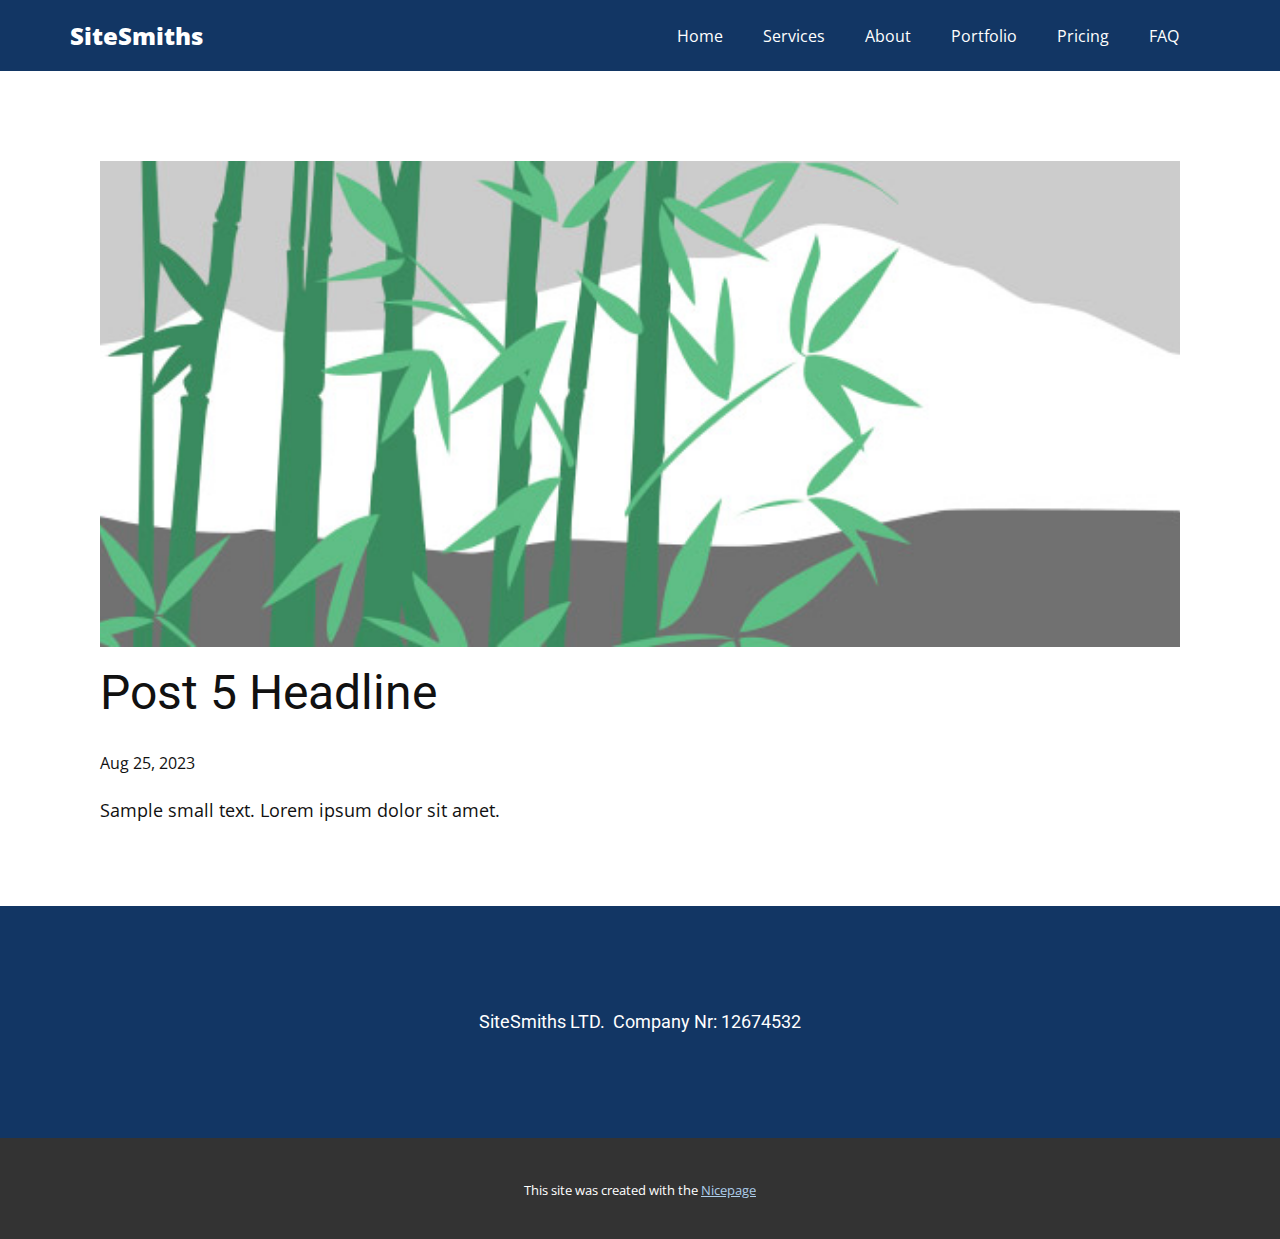
<file: blog/post-4.html>
<!DOCTYPE html>
<html style="font-size: 16px;" lang="en-GB"><head>
    <meta name="viewport" content="width=device-width, initial-scale=1.0">
    <meta charset="utf-8">
    <meta name="keywords" content="Post 6 Headline">
    <meta name="description" content="BlueSite Creative Agency is your digital partner for stunning web design and development. Our expert team blends creativity with technology to craft websites that captivate, engage, and drive results. Explore our services today.">
    <title>Post 5 Headline</title>
    <link rel="stylesheet" href="../nicepage.css" media="screen">
<link rel="stylesheet" href="../Post-Template.css" media="screen">
    <script class="u-script" type="text/javascript" src="../jquery-1.9.1.min.js" defer=""></script>
    <script class="u-script" type="text/javascript" src="../nicepage.js" defer=""></script>
    <meta name="generator" content="Nicepage 6.20.0, nicepage.com">
    <link rel="icon" href="../images/favicon.png">
    <link id="u-theme-google-font" rel="stylesheet" href="https://fonts.googleapis.com/css?family=Roboto:100,100i,300,300i,400,400i,500,500i,700,700i,900,900i|Open+Sans:300,300i,400,400i,500,500i,600,600i,700,700i,800,800i">
    
    
    
    <script type="application/ld+json">{
		"@context": "http://schema.org",
		"@type": "Organization",
		"name": "WebSite5689570"
}</script>
    <meta name="theme-color" content="#478ac9">
  <!-- Open Graph Meta Tags for Social Media Sharing -->
<meta property="og:title" content="BlueSite Creative Agency">
<meta property="og:description" content="Crafting captivating web experiences that drive results. Your digital partner for stunning web design and development.">
<meta property="og:image" content="https://bluesite.alla.al/Screenshot%20from%202023-09-27%2012-45-37.png"> <!-- Replace with the actual URL of your image -->
<meta property="og:image:alt" content="BlueSite Creative Agency Preview">
<meta property="og:url" content="https://bluesite.alla.al"> <!-- Replace with the actual URL of your webpage -->
<meta property="og:type" content="website">
<meta property="og:locale" content="en_UK">
<meta property="og:site_name" content="BlueSite Creative Agency">
<meta name="twitter:card" content="summary_large_image">
<meta name="twitter:site" content="@BlueSiteAgency"><meta data-intl-tel-input-cdn-path="intlTelInput/"></head>
  <body data-path-to-root="./" data-include-products="false" class="u-body u-xl-mode" data-lang="en"><header class="u-clearfix u-custom-color-1 u-header u-sticky u-sticky-14a8 u-header" id="sec-36cc"><div class="u-clearfix u-sheet u-sheet-1">
        <p class="u-text u-text-default u-text-1">SiteSmiths</p>
        <nav class="u-menu u-menu-one-level u-offcanvas u-menu-1">
          <div class="menu-collapse" style="font-size: 1rem; letter-spacing: 0px;">
            <a class="u-button-style u-custom-left-right-menu-spacing u-custom-padding-bottom u-custom-top-bottom-menu-spacing u-nav-link u-text-active-palette-1-base u-text-hover-palette-2-base" href="#">
              <svg class="u-svg-link" viewBox="0 0 24 24"><use xlink:href="#menu-hamburger"></use></svg>
              <svg class="u-svg-content" version="1.1" id="menu-hamburger" viewBox="0 0 16 16" x="0px" y="0px" xmlns:xlink="http://www.w3.org/1999/xlink" xmlns="http://www.w3.org/2000/svg"><g><rect y="1" width="16" height="2"></rect><rect y="7" width="16" height="2"></rect><rect y="13" width="16" height="2"></rect>
</g></svg>
            </a>
          </div>
          <div class="u-custom-menu u-nav-container">
            <ul class="u-nav u-unstyled u-nav-1"><li class="u-nav-item"><a class="u-button-style u-nav-link u-text-active-palette-1-base u-text-hover-palette-2-base" href="../#carousel_b188" style="padding: 10px 20px;">Home</a>
</li><li class="u-nav-item"><a class="u-button-style u-nav-link u-text-active-palette-1-base u-text-hover-palette-2-base" href="../#sec-d864" style="padding: 10px 20px;">Services</a>
</li><li class="u-nav-item"><a class="u-button-style u-nav-link u-text-active-palette-1-base u-text-hover-palette-2-base" href="../#sec-e2e6" style="padding: 10px 20px;">About</a>
</li><li class="u-nav-item"><a class="u-button-style u-nav-link u-text-active-palette-1-base u-text-hover-palette-2-base" href="../#sec-0900" style="padding: 10px 20px;">Portfolio</a>
</li><li class="u-nav-item"><a class="u-button-style u-nav-link u-text-active-palette-1-base u-text-hover-palette-2-base" href="../#carousel_515c" style="padding: 10px 20px;">Pricing</a>
</li><li class="u-nav-item"><a class="u-button-style u-nav-link u-text-active-palette-1-base u-text-hover-palette-2-base" href="../#sec-4fda" style="padding: 10px 20px;">FAQ</a>
</li></ul>
          </div>
          <div class="u-custom-menu u-nav-container-collapse">
            <div class="u-black u-container-style u-inner-container-layout u-opacity u-opacity-95 u-sidenav">
              <div class="u-inner-container-layout u-sidenav-overflow">
                <div class="u-menu-close"></div>
                <ul class="u-align-center u-nav u-popupmenu-items u-unstyled u-nav-2"><li class="u-nav-item"><a class="u-button-style u-nav-link" href="../#carousel_b188">Home</a>
</li><li class="u-nav-item"><a class="u-button-style u-nav-link" href="../#sec-d864">Services</a>
</li><li class="u-nav-item"><a class="u-button-style u-nav-link" href="../#sec-e2e6">About</a>
</li><li class="u-nav-item"><a class="u-button-style u-nav-link" href="../#sec-0900">Portfolio</a>
</li><li class="u-nav-item"><a class="u-button-style u-nav-link" href="../#carousel_515c">Pricing</a>
</li><li class="u-nav-item"><a class="u-button-style u-nav-link" href="../#sec-4fda">FAQ</a>
</li></ul>
              </div>
            </div>
            <div class="u-black u-menu-overlay u-opacity u-opacity-70"></div>
          </div>
        </nav>
      </div><style class="u-sticky-style" data-style-id="14a8">.u-sticky-fixed.u-sticky-14a8, .u-body.u-sticky-fixed .u-sticky-14a8 {
box-shadow: 0px 2px 8px 0px rgba(128,128,128,1) !important
}</style></header>
    <section class="u-align-center u-clearfix u-section-1" id="sec-502c">
      <div class="u-clearfix u-sheet u-valign-middle-md u-valign-middle-sm u-valign-middle-xs u-sheet-1"><!--post_details--><!--post_details_options_json--><!--{"source":""}--><!--/post_details_options_json--><!--blog_post-->
        <div class="u-container-style u-expanded-width u-post-details u-post-details-1">
          <div class="u-container-layout u-valign-middle u-container-layout-1"><!--blog_post_image-->
            <img alt="" class="u-blog-control u-expanded-width u-image u-image-default u-image-1" src="../images/68f64b9d.jpeg"><!--/blog_post_image--><!--blog_post_header-->
            <h2 class="u-blog-control u-text u-text-1">Post 5 Headline</h2><!--/blog_post_header--><!--blog_post_metadata-->
            <div class="u-blog-control u-metadata u-metadata-1"><!--blog_post_metadata_date-->
              <span class="u-meta-date u-meta-icon">Aug 25, 2023</span><!--/blog_post_metadata_date--><!--blog_post_metadata_category-->
              <!--/blog_post_metadata_category--><!--blog_post_metadata_comments-->
              <!--/blog_post_metadata_comments-->
            </div><!--/blog_post_metadata--><!--blog_post_content-->
            <div class="u-align-justify u-blog-control u-post-content u-text u-text-2 fr-view">
  Sample small text. Lorem ipsum dolor sit amet.
  </div><!--/blog_post_content-->
          </div>
        </div><!--/blog_post--><!--/post_details-->
      </div>
    </section>
    
    
    
    <footer class="u-clearfix u-custom-color-1 u-footer" id="sec-1cb5"><div class="u-clearfix u-sheet u-sheet-1">
        <div class="data-layout-selected u-clearfix u-expanded-width u-gutter-30 u-layout-wrap u-layout-wrap-1">
          <div class="u-gutter-0 u-layout">
            <div class="u-layout-row">
              <div class="u-align-center-sm u-align-center-xs u-align-left-md u-align-left-xl u-container-style u-layout-cell u-left-cell u-size-20 u-size-30-md u-layout-cell-1">
                <div class="u-container-layout u-container-layout-1"></div>
              </div>
              <div class="u-align-center-sm u-align-right-md u-container-align-center u-container-style u-layout-cell u-size-20 u-size-30-md u-layout-cell-2">
                <div class="u-container-layout u-valign-middle u-container-layout-2">
                  <h6 class="u-align-center u-text u-text-default u-text-1">SiteSmiths LTD.&nbsp; Company Nr:&nbsp;12674532</h6>
                </div>
              </div>
              <div class="u-align-center-sm u-align-center-xs u-align-left-md u-align-right-lg u-align-right-xl u-container-style u-layout-cell u-right-cell u-size-20 u-size-30-md u-layout-cell-3">
                <div class="u-container-layout u-container-layout-3"></div>
              </div>
            </div>
          </div>
        </div>
      </div></footer>
    <section class="u-backlink u-clearfix u-grey-80">
      <p class="u-text">
        <span>This site was created with the </span>
        <a class="u-link" href="https://nicepage.com/" target="_blank" rel="nofollow">
          <span>Nicepage</span>
        </a>
      </p>
    </section>
  
</body></html>
</file>
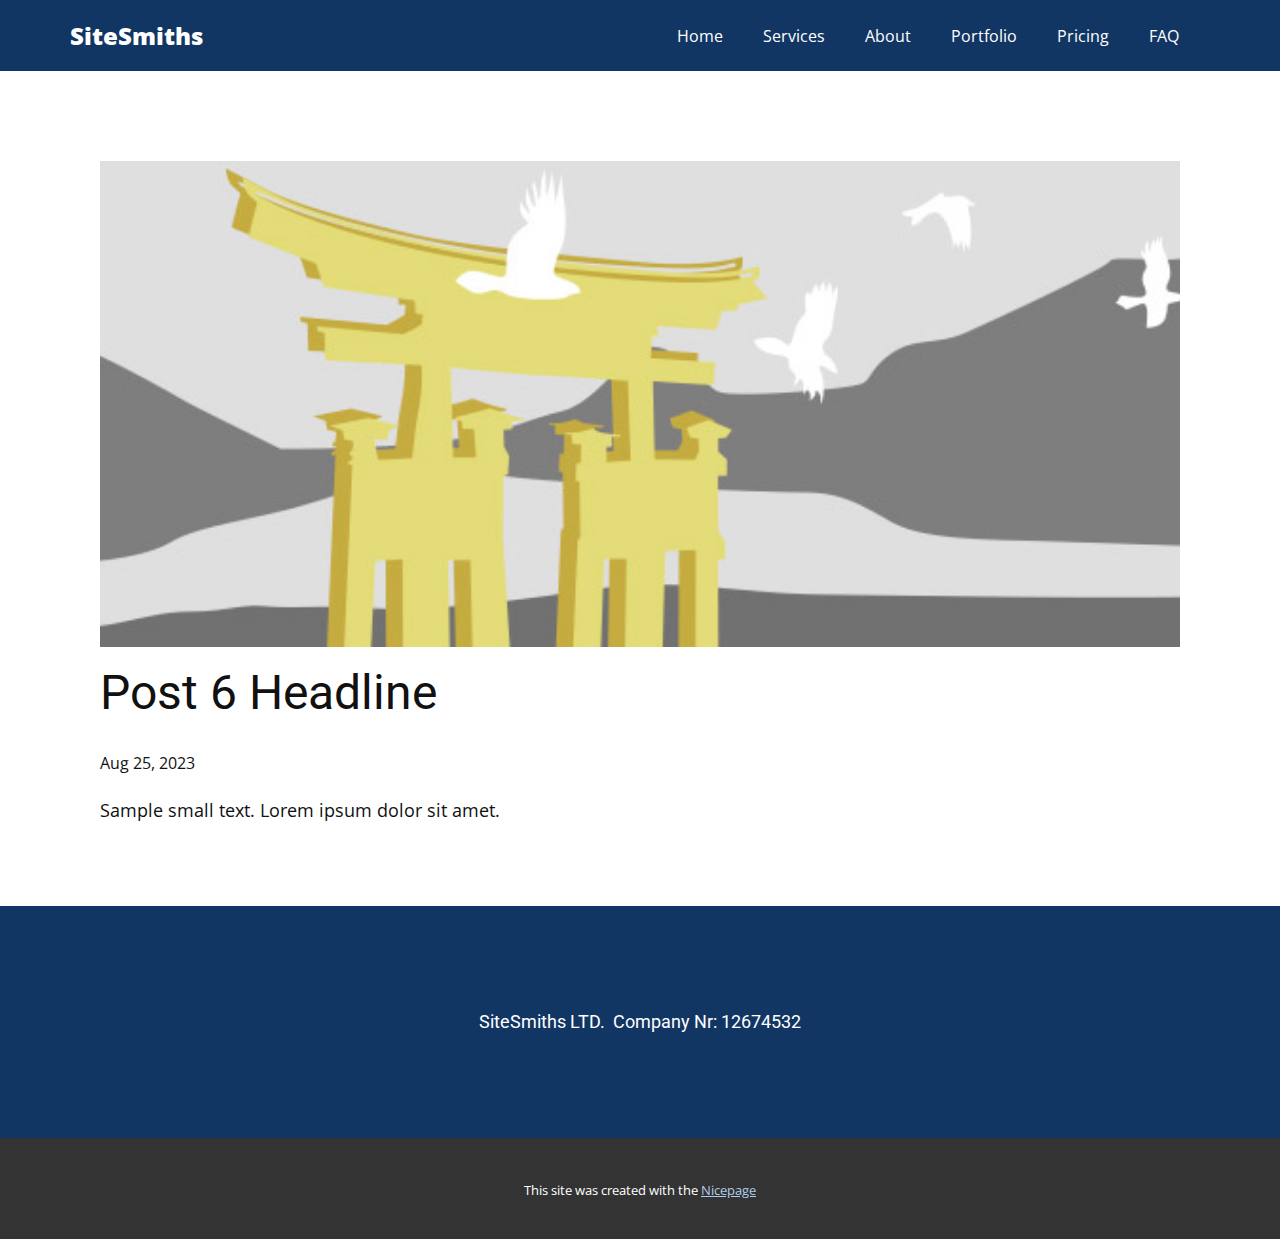
<file: blog/post-5.html>
<!DOCTYPE html>
<html style="font-size: 16px;" lang="en-GB"><head>
    <meta name="viewport" content="width=device-width, initial-scale=1.0">
    <meta charset="utf-8">
    <meta name="keywords" content="Post 6 Headline">
    <meta name="description" content="BlueSite Creative Agency is your digital partner for stunning web design and development. Our expert team blends creativity with technology to craft websites that captivate, engage, and drive results. Explore our services today.">
    <title>Post 6 Headline</title>
    <link rel="stylesheet" href="../nicepage.css" media="screen">
<link rel="stylesheet" href="../Post-Template.css" media="screen">
    <script class="u-script" type="text/javascript" src="../jquery-1.9.1.min.js" defer=""></script>
    <script class="u-script" type="text/javascript" src="../nicepage.js" defer=""></script>
    <meta name="generator" content="Nicepage 6.20.0, nicepage.com">
    <link rel="icon" href="../images/favicon.png">
    <link id="u-theme-google-font" rel="stylesheet" href="https://fonts.googleapis.com/css?family=Roboto:100,100i,300,300i,400,400i,500,500i,700,700i,900,900i|Open+Sans:300,300i,400,400i,500,500i,600,600i,700,700i,800,800i">
    
    
    
    <script type="application/ld+json">{
		"@context": "http://schema.org",
		"@type": "Organization",
		"name": "WebSite5689570"
}</script>
    <meta name="theme-color" content="#478ac9">
  <!-- Open Graph Meta Tags for Social Media Sharing -->
<meta property="og:title" content="BlueSite Creative Agency">
<meta property="og:description" content="Crafting captivating web experiences that drive results. Your digital partner for stunning web design and development.">
<meta property="og:image" content="https://bluesite.alla.al/Screenshot%20from%202023-09-27%2012-45-37.png"> <!-- Replace with the actual URL of your image -->
<meta property="og:image:alt" content="BlueSite Creative Agency Preview">
<meta property="og:url" content="https://bluesite.alla.al"> <!-- Replace with the actual URL of your webpage -->
<meta property="og:type" content="website">
<meta property="og:locale" content="en_UK">
<meta property="og:site_name" content="BlueSite Creative Agency">
<meta name="twitter:card" content="summary_large_image">
<meta name="twitter:site" content="@BlueSiteAgency"><meta data-intl-tel-input-cdn-path="intlTelInput/"></head>
  <body data-path-to-root="./" data-include-products="false" class="u-body u-xl-mode" data-lang="en"><header class="u-clearfix u-custom-color-1 u-header u-sticky u-sticky-14a8 u-header" id="sec-36cc"><div class="u-clearfix u-sheet u-sheet-1">
        <p class="u-text u-text-default u-text-1">SiteSmiths</p>
        <nav class="u-menu u-menu-one-level u-offcanvas u-menu-1">
          <div class="menu-collapse" style="font-size: 1rem; letter-spacing: 0px;">
            <a class="u-button-style u-custom-left-right-menu-spacing u-custom-padding-bottom u-custom-top-bottom-menu-spacing u-nav-link u-text-active-palette-1-base u-text-hover-palette-2-base" href="#">
              <svg class="u-svg-link" viewBox="0 0 24 24"><use xlink:href="#menu-hamburger"></use></svg>
              <svg class="u-svg-content" version="1.1" id="menu-hamburger" viewBox="0 0 16 16" x="0px" y="0px" xmlns:xlink="http://www.w3.org/1999/xlink" xmlns="http://www.w3.org/2000/svg"><g><rect y="1" width="16" height="2"></rect><rect y="7" width="16" height="2"></rect><rect y="13" width="16" height="2"></rect>
</g></svg>
            </a>
          </div>
          <div class="u-custom-menu u-nav-container">
            <ul class="u-nav u-unstyled u-nav-1"><li class="u-nav-item"><a class="u-button-style u-nav-link u-text-active-palette-1-base u-text-hover-palette-2-base" href="../#carousel_b188" style="padding: 10px 20px;">Home</a>
</li><li class="u-nav-item"><a class="u-button-style u-nav-link u-text-active-palette-1-base u-text-hover-palette-2-base" href="../#sec-d864" style="padding: 10px 20px;">Services</a>
</li><li class="u-nav-item"><a class="u-button-style u-nav-link u-text-active-palette-1-base u-text-hover-palette-2-base" href="../#sec-e2e6" style="padding: 10px 20px;">About</a>
</li><li class="u-nav-item"><a class="u-button-style u-nav-link u-text-active-palette-1-base u-text-hover-palette-2-base" href="../#sec-0900" style="padding: 10px 20px;">Portfolio</a>
</li><li class="u-nav-item"><a class="u-button-style u-nav-link u-text-active-palette-1-base u-text-hover-palette-2-base" href="../#carousel_515c" style="padding: 10px 20px;">Pricing</a>
</li><li class="u-nav-item"><a class="u-button-style u-nav-link u-text-active-palette-1-base u-text-hover-palette-2-base" href="../#sec-4fda" style="padding: 10px 20px;">FAQ</a>
</li></ul>
          </div>
          <div class="u-custom-menu u-nav-container-collapse">
            <div class="u-black u-container-style u-inner-container-layout u-opacity u-opacity-95 u-sidenav">
              <div class="u-inner-container-layout u-sidenav-overflow">
                <div class="u-menu-close"></div>
                <ul class="u-align-center u-nav u-popupmenu-items u-unstyled u-nav-2"><li class="u-nav-item"><a class="u-button-style u-nav-link" href="../#carousel_b188">Home</a>
</li><li class="u-nav-item"><a class="u-button-style u-nav-link" href="../#sec-d864">Services</a>
</li><li class="u-nav-item"><a class="u-button-style u-nav-link" href="../#sec-e2e6">About</a>
</li><li class="u-nav-item"><a class="u-button-style u-nav-link" href="../#sec-0900">Portfolio</a>
</li><li class="u-nav-item"><a class="u-button-style u-nav-link" href="../#carousel_515c">Pricing</a>
</li><li class="u-nav-item"><a class="u-button-style u-nav-link" href="../#sec-4fda">FAQ</a>
</li></ul>
              </div>
            </div>
            <div class="u-black u-menu-overlay u-opacity u-opacity-70"></div>
          </div>
        </nav>
      </div><style class="u-sticky-style" data-style-id="14a8">.u-sticky-fixed.u-sticky-14a8, .u-body.u-sticky-fixed .u-sticky-14a8 {
box-shadow: 0px 2px 8px 0px rgba(128,128,128,1) !important
}</style></header>
    <section class="u-align-center u-clearfix u-section-1" id="sec-502c">
      <div class="u-clearfix u-sheet u-valign-middle-md u-valign-middle-sm u-valign-middle-xs u-sheet-1"><!--post_details--><!--post_details_options_json--><!--{"source":""}--><!--/post_details_options_json--><!--blog_post-->
        <div class="u-container-style u-expanded-width u-post-details u-post-details-1">
          <div class="u-container-layout u-valign-middle u-container-layout-1"><!--blog_post_image-->
            <img alt="" class="u-blog-control u-expanded-width u-image u-image-default u-image-1" src="../images/8ad73f3c.jpeg"><!--/blog_post_image--><!--blog_post_header-->
            <h2 class="u-blog-control u-text u-text-1">Post 6 Headline</h2><!--/blog_post_header--><!--blog_post_metadata-->
            <div class="u-blog-control u-metadata u-metadata-1"><!--blog_post_metadata_date-->
              <span class="u-meta-date u-meta-icon">Aug 25, 2023</span><!--/blog_post_metadata_date--><!--blog_post_metadata_category-->
              <!--/blog_post_metadata_category--><!--blog_post_metadata_comments-->
              <!--/blog_post_metadata_comments-->
            </div><!--/blog_post_metadata--><!--blog_post_content-->
            <div class="u-align-justify u-blog-control u-post-content u-text u-text-2 fr-view">
  Sample small text. Lorem ipsum dolor sit amet.
  </div><!--/blog_post_content-->
          </div>
        </div><!--/blog_post--><!--/post_details-->
      </div>
    </section>
    
    
    
    <footer class="u-clearfix u-custom-color-1 u-footer" id="sec-1cb5"><div class="u-clearfix u-sheet u-sheet-1">
        <div class="data-layout-selected u-clearfix u-expanded-width u-gutter-30 u-layout-wrap u-layout-wrap-1">
          <div class="u-gutter-0 u-layout">
            <div class="u-layout-row">
              <div class="u-align-center-sm u-align-center-xs u-align-left-md u-align-left-xl u-container-style u-layout-cell u-left-cell u-size-20 u-size-30-md u-layout-cell-1">
                <div class="u-container-layout u-container-layout-1"></div>
              </div>
              <div class="u-align-center-sm u-align-right-md u-container-align-center u-container-style u-layout-cell u-size-20 u-size-30-md u-layout-cell-2">
                <div class="u-container-layout u-valign-middle u-container-layout-2">
                  <h6 class="u-align-center u-text u-text-default u-text-1">SiteSmiths LTD.&nbsp; Company Nr:&nbsp;12674532</h6>
                </div>
              </div>
              <div class="u-align-center-sm u-align-center-xs u-align-left-md u-align-right-lg u-align-right-xl u-container-style u-layout-cell u-right-cell u-size-20 u-size-30-md u-layout-cell-3">
                <div class="u-container-layout u-container-layout-3"></div>
              </div>
            </div>
          </div>
        </div>
      </div></footer>
    <section class="u-backlink u-clearfix u-grey-80">
      <p class="u-text">
        <span>This site was created with the </span>
        <a class="u-link" href="https://nicepage.com/" target="_blank" rel="nofollow">
          <span>Nicepage</span>
        </a>
      </p>
    </section>
  
</body></html>
</file>
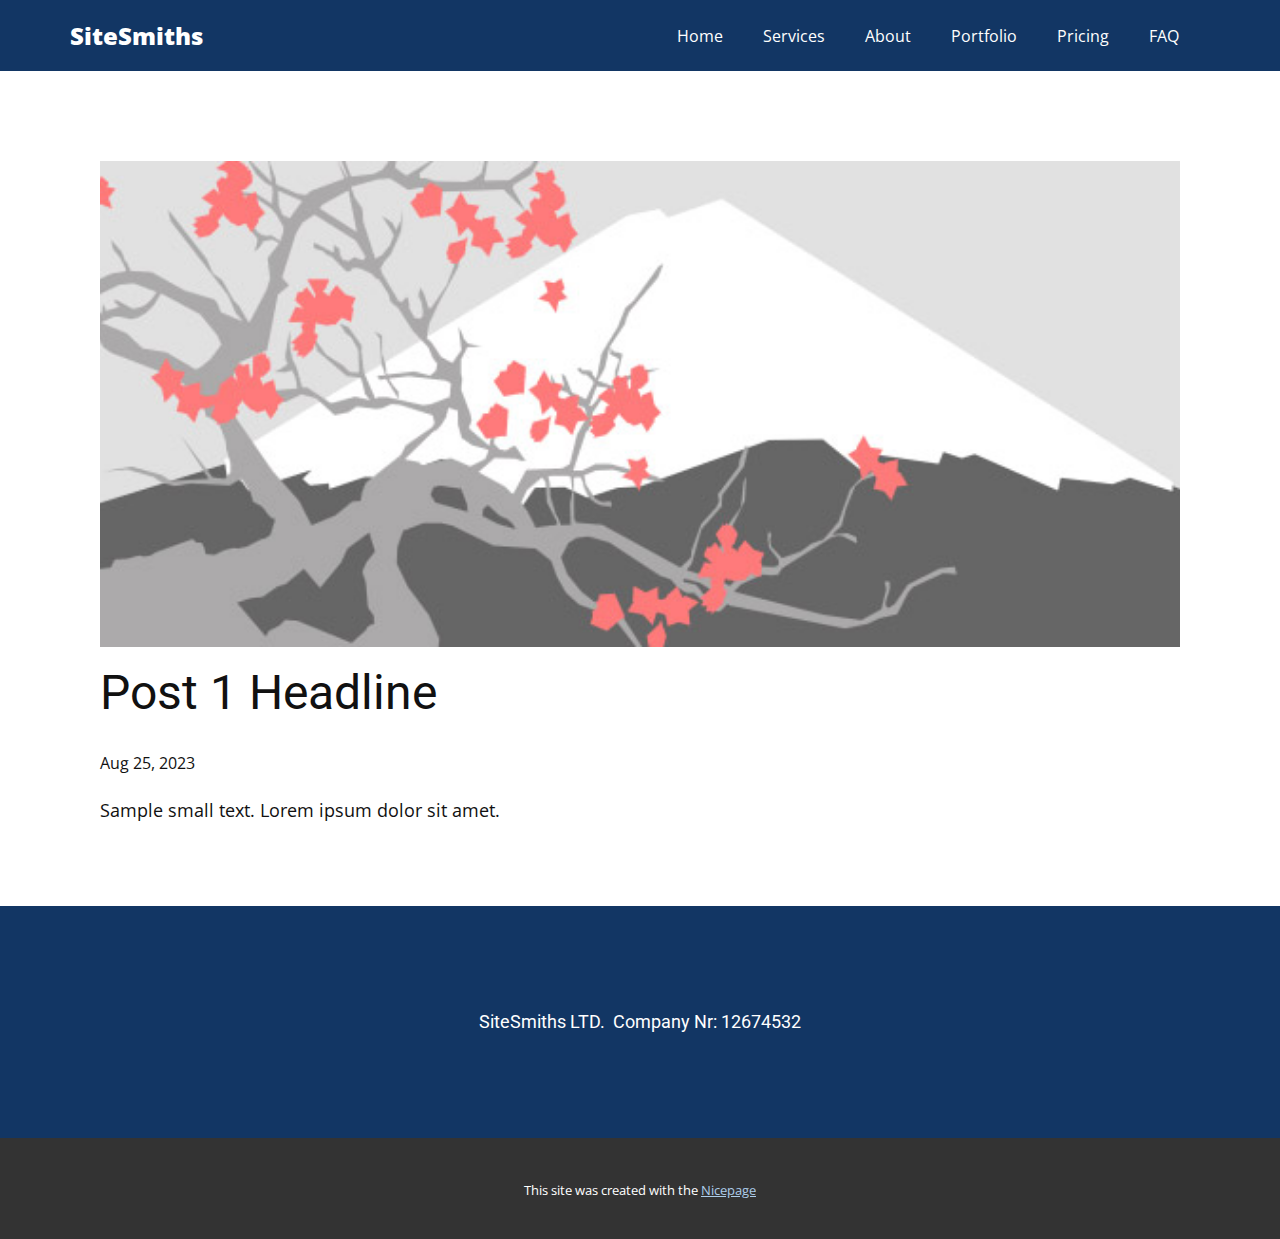
<file: blog/post.html>
<!DOCTYPE html>
<html style="font-size: 16px;" lang="en-GB"><head>
    <meta name="viewport" content="width=device-width, initial-scale=1.0">
    <meta charset="utf-8">
    <meta name="keywords" content="Post 6 Headline">
    <meta name="description" content="BlueSite Creative Agency is your digital partner for stunning web design and development. Our expert team blends creativity with technology to craft websites that captivate, engage, and drive results. Explore our services today.">
    <title>Post 1 Headline</title>
    <link rel="stylesheet" href="../nicepage.css" media="screen">
<link rel="stylesheet" href="../Post-Template.css" media="screen">
    <script class="u-script" type="text/javascript" src="../jquery-1.9.1.min.js" defer=""></script>
    <script class="u-script" type="text/javascript" src="../nicepage.js" defer=""></script>
    <meta name="generator" content="Nicepage 6.20.0, nicepage.com">
    <link rel="icon" href="../images/favicon.png">
    <link id="u-theme-google-font" rel="stylesheet" href="https://fonts.googleapis.com/css?family=Roboto:100,100i,300,300i,400,400i,500,500i,700,700i,900,900i|Open+Sans:300,300i,400,400i,500,500i,600,600i,700,700i,800,800i">
    
    
    
    <script type="application/ld+json">{
		"@context": "http://schema.org",
		"@type": "Organization",
		"name": "WebSite5689570"
}</script>
    <meta name="theme-color" content="#478ac9">
  <!-- Open Graph Meta Tags for Social Media Sharing -->
<meta property="og:title" content="BlueSite Creative Agency">
<meta property="og:description" content="Crafting captivating web experiences that drive results. Your digital partner for stunning web design and development.">
<meta property="og:image" content="https://bluesite.alla.al/Screenshot%20from%202023-09-27%2012-45-37.png"> <!-- Replace with the actual URL of your image -->
<meta property="og:image:alt" content="BlueSite Creative Agency Preview">
<meta property="og:url" content="https://bluesite.alla.al"> <!-- Replace with the actual URL of your webpage -->
<meta property="og:type" content="website">
<meta property="og:locale" content="en_UK">
<meta property="og:site_name" content="BlueSite Creative Agency">
<meta name="twitter:card" content="summary_large_image">
<meta name="twitter:site" content="@BlueSiteAgency"><meta data-intl-tel-input-cdn-path="intlTelInput/"></head>
  <body data-path-to-root="./" data-include-products="false" class="u-body u-xl-mode" data-lang="en"><header class="u-clearfix u-custom-color-1 u-header u-sticky u-sticky-14a8 u-header" id="sec-36cc"><div class="u-clearfix u-sheet u-sheet-1">
        <p class="u-text u-text-default u-text-1">SiteSmiths</p>
        <nav class="u-menu u-menu-one-level u-offcanvas u-menu-1">
          <div class="menu-collapse" style="font-size: 1rem; letter-spacing: 0px;">
            <a class="u-button-style u-custom-left-right-menu-spacing u-custom-padding-bottom u-custom-top-bottom-menu-spacing u-nav-link u-text-active-palette-1-base u-text-hover-palette-2-base" href="#">
              <svg class="u-svg-link" viewBox="0 0 24 24"><use xlink:href="#menu-hamburger"></use></svg>
              <svg class="u-svg-content" version="1.1" id="menu-hamburger" viewBox="0 0 16 16" x="0px" y="0px" xmlns:xlink="http://www.w3.org/1999/xlink" xmlns="http://www.w3.org/2000/svg"><g><rect y="1" width="16" height="2"></rect><rect y="7" width="16" height="2"></rect><rect y="13" width="16" height="2"></rect>
</g></svg>
            </a>
          </div>
          <div class="u-custom-menu u-nav-container">
            <ul class="u-nav u-unstyled u-nav-1"><li class="u-nav-item"><a class="u-button-style u-nav-link u-text-active-palette-1-base u-text-hover-palette-2-base" href="../#carousel_b188" style="padding: 10px 20px;">Home</a>
</li><li class="u-nav-item"><a class="u-button-style u-nav-link u-text-active-palette-1-base u-text-hover-palette-2-base" href="../#sec-d864" style="padding: 10px 20px;">Services</a>
</li><li class="u-nav-item"><a class="u-button-style u-nav-link u-text-active-palette-1-base u-text-hover-palette-2-base" href="../#sec-e2e6" style="padding: 10px 20px;">About</a>
</li><li class="u-nav-item"><a class="u-button-style u-nav-link u-text-active-palette-1-base u-text-hover-palette-2-base" href="../#sec-0900" style="padding: 10px 20px;">Portfolio</a>
</li><li class="u-nav-item"><a class="u-button-style u-nav-link u-text-active-palette-1-base u-text-hover-palette-2-base" href="../#carousel_515c" style="padding: 10px 20px;">Pricing</a>
</li><li class="u-nav-item"><a class="u-button-style u-nav-link u-text-active-palette-1-base u-text-hover-palette-2-base" href="../#sec-4fda" style="padding: 10px 20px;">FAQ</a>
</li></ul>
          </div>
          <div class="u-custom-menu u-nav-container-collapse">
            <div class="u-black u-container-style u-inner-container-layout u-opacity u-opacity-95 u-sidenav">
              <div class="u-inner-container-layout u-sidenav-overflow">
                <div class="u-menu-close"></div>
                <ul class="u-align-center u-nav u-popupmenu-items u-unstyled u-nav-2"><li class="u-nav-item"><a class="u-button-style u-nav-link" href="../#carousel_b188">Home</a>
</li><li class="u-nav-item"><a class="u-button-style u-nav-link" href="../#sec-d864">Services</a>
</li><li class="u-nav-item"><a class="u-button-style u-nav-link" href="../#sec-e2e6">About</a>
</li><li class="u-nav-item"><a class="u-button-style u-nav-link" href="../#sec-0900">Portfolio</a>
</li><li class="u-nav-item"><a class="u-button-style u-nav-link" href="../#carousel_515c">Pricing</a>
</li><li class="u-nav-item"><a class="u-button-style u-nav-link" href="../#sec-4fda">FAQ</a>
</li></ul>
              </div>
            </div>
            <div class="u-black u-menu-overlay u-opacity u-opacity-70"></div>
          </div>
        </nav>
      </div><style class="u-sticky-style" data-style-id="14a8">.u-sticky-fixed.u-sticky-14a8, .u-body.u-sticky-fixed .u-sticky-14a8 {
box-shadow: 0px 2px 8px 0px rgba(128,128,128,1) !important
}</style></header>
    <section class="u-align-center u-clearfix u-section-1" id="sec-502c">
      <div class="u-clearfix u-sheet u-valign-middle-md u-valign-middle-sm u-valign-middle-xs u-sheet-1"><!--post_details--><!--post_details_options_json--><!--{"source":""}--><!--/post_details_options_json--><!--blog_post-->
        <div class="u-container-style u-expanded-width u-post-details u-post-details-1">
          <div class="u-container-layout u-valign-middle u-container-layout-1"><!--blog_post_image-->
            <img alt="" class="u-blog-control u-expanded-width u-image u-image-default u-image-1" src="../images/0fd3416c.jpeg"><!--/blog_post_image--><!--blog_post_header-->
            <h2 class="u-blog-control u-text u-text-1">Post 1 Headline</h2><!--/blog_post_header--><!--blog_post_metadata-->
            <div class="u-blog-control u-metadata u-metadata-1"><!--blog_post_metadata_date-->
              <span class="u-meta-date u-meta-icon">Aug 25, 2023</span><!--/blog_post_metadata_date--><!--blog_post_metadata_category-->
              <!--/blog_post_metadata_category--><!--blog_post_metadata_comments-->
              <!--/blog_post_metadata_comments-->
            </div><!--/blog_post_metadata--><!--blog_post_content-->
            <div class="u-align-justify u-blog-control u-post-content u-text u-text-2 fr-view">
  Sample small text. Lorem ipsum dolor sit amet.
  </div><!--/blog_post_content-->
          </div>
        </div><!--/blog_post--><!--/post_details-->
      </div>
    </section>
    
    
    
    <footer class="u-clearfix u-custom-color-1 u-footer" id="sec-1cb5"><div class="u-clearfix u-sheet u-sheet-1">
        <div class="data-layout-selected u-clearfix u-expanded-width u-gutter-30 u-layout-wrap u-layout-wrap-1">
          <div class="u-gutter-0 u-layout">
            <div class="u-layout-row">
              <div class="u-align-center-sm u-align-center-xs u-align-left-md u-align-left-xl u-container-style u-layout-cell u-left-cell u-size-20 u-size-30-md u-layout-cell-1">
                <div class="u-container-layout u-container-layout-1"></div>
              </div>
              <div class="u-align-center-sm u-align-right-md u-container-align-center u-container-style u-layout-cell u-size-20 u-size-30-md u-layout-cell-2">
                <div class="u-container-layout u-valign-middle u-container-layout-2">
                  <h6 class="u-align-center u-text u-text-default u-text-1">SiteSmiths LTD.&nbsp; Company Nr:&nbsp;12674532</h6>
                </div>
              </div>
              <div class="u-align-center-sm u-align-center-xs u-align-left-md u-align-right-lg u-align-right-xl u-container-style u-layout-cell u-right-cell u-size-20 u-size-30-md u-layout-cell-3">
                <div class="u-container-layout u-container-layout-3"></div>
              </div>
            </div>
          </div>
        </div>
      </div></footer>
    <section class="u-backlink u-clearfix u-grey-80">
      <p class="u-text">
        <span>This site was created with the </span>
        <a class="u-link" href="https://nicepage.com/" target="_blank" rel="nofollow">
          <span>Nicepage</span>
        </a>
      </p>
    </section>
  
</body></html>
</file>
